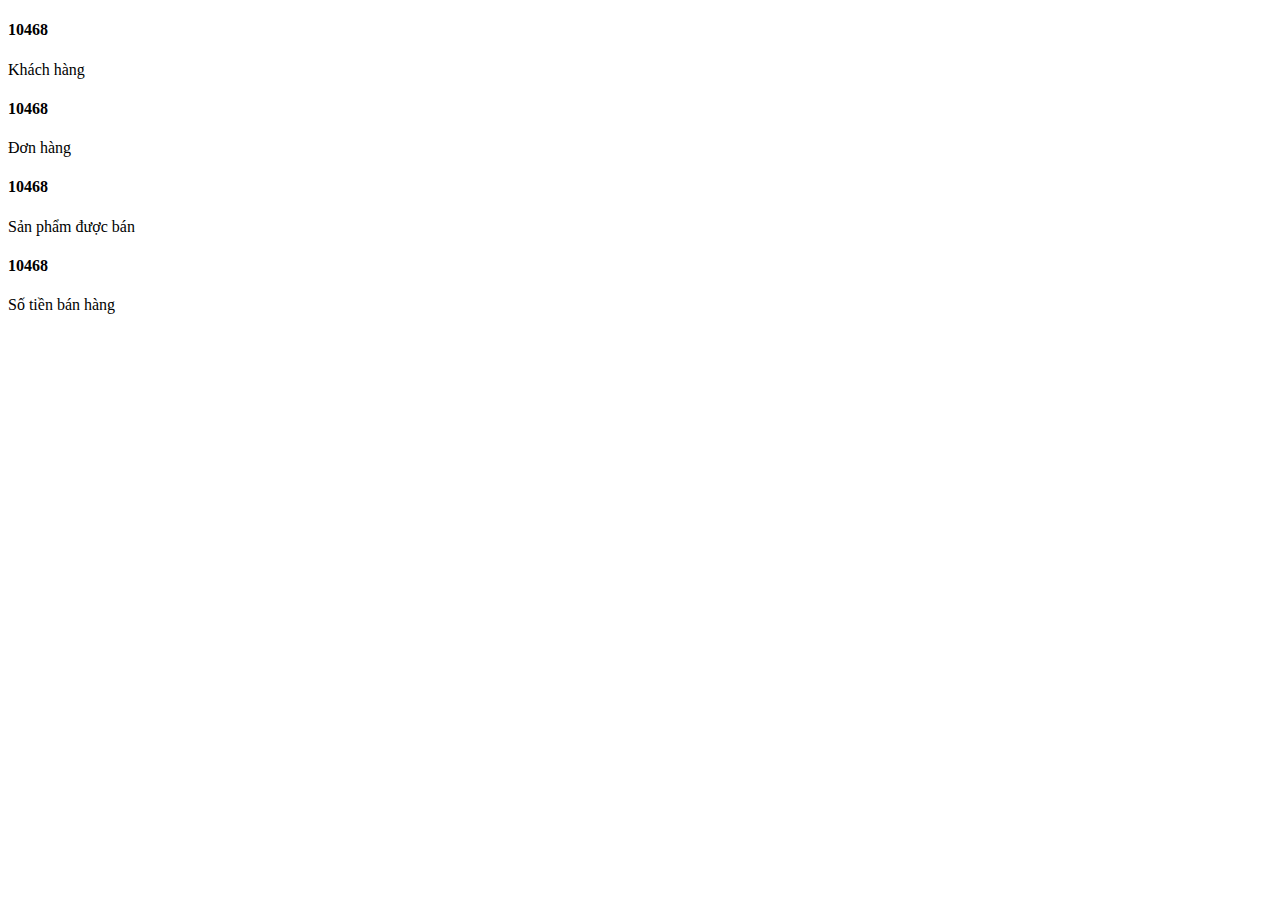
<file: src/main/resources/templates/admin/index.html>
<!DOCTYPE html>
<html xmlns:layout="http://www.ultraq.net.nz/thymeleaf/layout"
      xmlns:th="http://www.thymeleaf.org"
      layout:decorate="~{fragments/admin/admin_layout}">
<head>
    <meta charset="UTF-8">
</head>
<body>
<th:block layout:fragment="content" th:remove="tag">
    <div class="col-sm-6 col-lg-3">
        <div class="card text-white bg-flat-color-1">
            <div class="card-body pb-0">
                <h4 class="mb-0">
                    <span class="count">10468</span>
                </h4>
                <p class="text-light">Khách hàng</p>
            </div>

        </div>
    </div>
    <!--/.col-->

    <div class="col-sm-6 col-lg-3">
        <div class="card text-white bg-flat-color-2">
            <div class="card-body pb-0">
                <h4 class="mb-0">
                    <span class="count">10468</span>
                </h4>
                <p class="text-light">Đơn hàng</p>
            </div>
        </div>
    </div>
    <!--/.col-->

    <div class="col-sm-6 col-lg-3">
        <div class="card text-white bg-flat-color-3">
            <div class="card-body pb-0">
                <h4 class="mb-0">
                    <span class="count">10468</span>
                </h4>
                <p class="text-light">Sản phẩm được bán</p>

            </div>

        </div>
    </div>
    <!--/.col-->

    <div class="col-sm-6 col-lg-3">
        <div class="card text-white bg-flat-color-4">
            <div class="card-body pb-0">
                <h4 class="mb-0">
                    <span class="count">10468 <i class="menu-icon fa fa-money"></i></span>
                </h4>
                <p class="text-light">Số tiền bán hàng</p>

            </div>
        </div>
    </div>
</th:block>
</body>
</html>
</file>
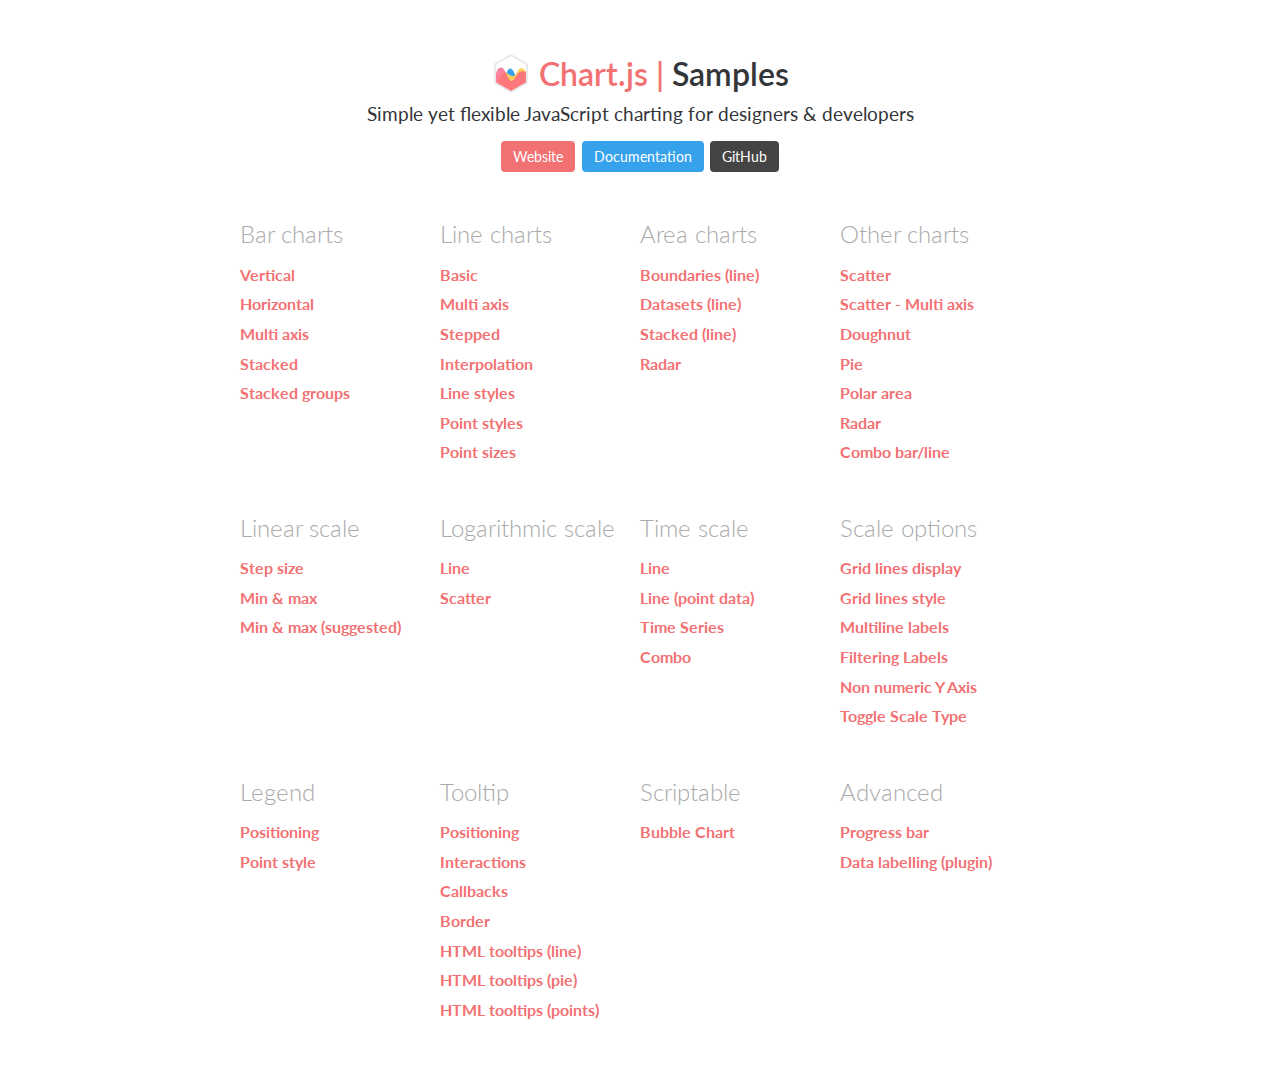
<file: src/main/resources/static/vendors/chart.js/samples/index.html>
<!DOCTYPE html>
<html lang="en-US">
<head>
	<meta charset="utf-8">
	<meta http-equiv="X-UA-Compatible" content="IE=Edge">
	<meta name="viewport" content="width=device-width, initial-scale=1">
	<link rel="stylesheet" type="text/css" href="style.css">
	<link rel="icon" href="favicon.ico">
	<script src="samples.js"></script>
	<script src="utils.js"></script>
	<title>Chart.js samples</title>
</head>
<body>
	<div class="content">
		<div class="header">
			<div class="chartjs-title">Samples</div>
			<div class="chartjs-caption">Simple yet flexible JavaScript charting for designers &amp; developers</div>
			<div class="chartjs-links">
				<a class="btn btn-chartjs" href="http://www.chartjs.org">Website</a>
				<a class="btn btn-docs" href="http://www.chartjs.org/docs">Documentation</a>
				<a class="btn btn-gh" href="https://github.com/chartjs/Chart.js">GitHub</a>
			</div>
		</div>

		<div id="categories" class="samples-categories"></div>
	</div>

	<script>
		function createCategory(item) {
			var el = document.createElement('div');
			el.className = 'samples-category';
			el.innerHTML =
				'<div class="title">' + item.title + '</div>' +
				'<div class="items"></div>';
			return el;
		}

		function createEntry(item) {
			var el = document.createElement('div');
			el.className = 'samples-entry';
			el.innerHTML = '<a class="title" href="' + item.path + '">' + item.title + '</a>';
			return el;
		}

		var categories = document.getElementById('categories');
		Samples.items.forEach(function(item) {
			var category = createCategory(item);
			var children = category.getElementsByClassName('items')[0];

			(item.items || []).forEach(function(item2) {
				children.appendChild(createEntry(item2));
			});

			categories.appendChild(category);
		});
	</script>
</body>
</html>
</file>
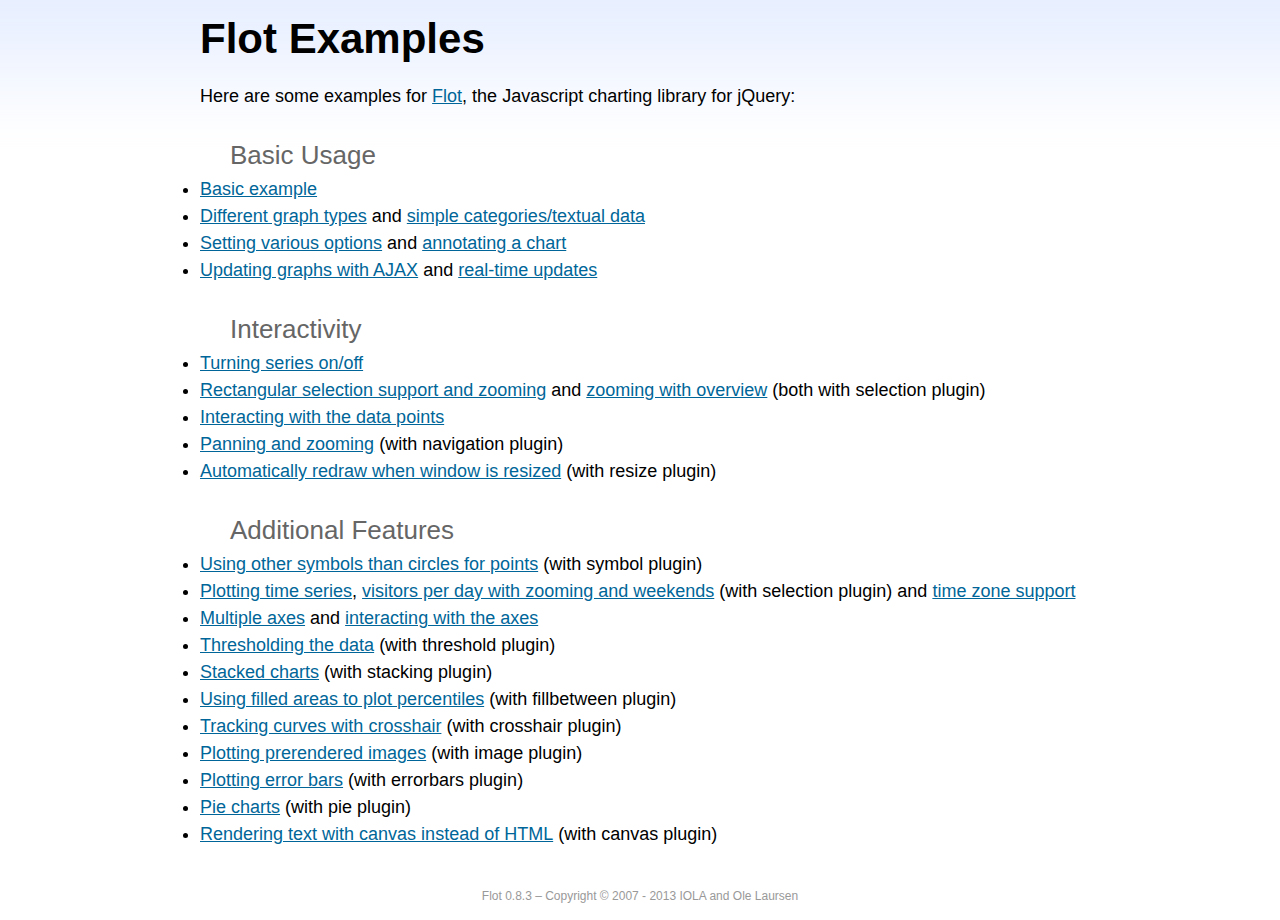
<file: src/main/resources/static/vendors/flot/examples/index.html>
<!DOCTYPE html PUBLIC "-//W3C//DTD HTML 4.01//EN" "http://www.w3.org/TR/html4/strict.dtd">
<html>
<head>
	<meta http-equiv="Content-Type" content="text/html; charset=utf-8">
	<title>Flot Examples</title>
	<link href="examples.css" rel="stylesheet" type="text/css">
	<style>

	h3 {
		margin-top: 30px;
		margin-bottom: 5px;
	}

	</style>
	<script language="javascript" type="text/javascript" src="../jquery.js"></script>
	<script language="javascript" type="text/javascript" src="../jquery.flot.js"></script>
	<script type="text/javascript">

	$(function() {

		// Add the Flot version string to the footer

		$("#footer").prepend("Flot " + $.plot.version + " &ndash; ");
	});

	</script>
</head>
<body>

	<div id="header">
		<h2>Flot Examples</h2>
	</div>

	<div id="content">

		<p>Here are some examples for <a href="http://www.flotcharts.org">Flot</a>, the Javascript charting library for jQuery:</p>

		<h3>Basic Usage</h3>

		<ul>
			<li><a href="basic-usage/index.html">Basic example</a></li>
			<li><a href="series-types/index.html">Different graph types</a> and <a href="categories/index.html">simple categories/textual data</a></li>
			<li><a href="basic-options/index.html">Setting various options</a> and <a href="annotating/index.html">annotating a chart</a></li>
			<li><a href="ajax/index.html">Updating graphs with AJAX</a> and <a href="realtime/index.html">real-time updates</a></li>
		</ul>

		<h3>Interactivity</h3>

		<ul>
			<li><a href="series-toggle/index.html">Turning series on/off</a></li>
			<li><a href="selection/index.html">Rectangular selection support and zooming</a> and <a href="zooming/index.html">zooming with overview</a> (both with selection plugin)</li>
			<li><a href="interacting/index.html">Interacting with the data points</a></li>
			<li><a href="navigate/index.html">Panning and zooming</a> (with navigation plugin)</li>
			<li><a href="resize/index.html">Automatically redraw when window is resized</a> (with resize plugin)</li>
		</ul>

		<h3>Additional Features</h3>

		<ul>
			<li><a href="symbols/index.html">Using other symbols than circles for points</a> (with symbol plugin)</li>
			<li><a href="axes-time/index.html">Plotting time series</a>, <a href="visitors/index.html">visitors per day with zooming and weekends</a> (with selection plugin) and <a href="axes-time-zones/index.html">time zone support</a></li>
			<li><a href="axes-multiple/index.html">Multiple axes</a> and <a href="axes-interacting/index.html">interacting with the axes</a></li>
			<li><a href="threshold/index.html">Thresholding the data</a> (with threshold plugin)</li>
			<li><a href="stacking/index.html">Stacked charts</a> (with stacking plugin)</li>
			<li><a href="percentiles/index.html">Using filled areas to plot percentiles</a> (with fillbetween plugin)</li>
			<li><a href="tracking/index.html">Tracking curves with crosshair</a> (with crosshair plugin)</li>
			<li><a href="image/index.html">Plotting prerendered images</a> (with image plugin)</li>
			<li><a href="series-errorbars/index.html">Plotting error bars</a> (with errorbars plugin)</li>
			<li><a href="series-pie/index.html">Pie charts</a> (with pie plugin)</li>
			<li><a href="canvas/index.html">Rendering text with canvas instead of HTML</a> (with canvas plugin)</li>
		</ul>

	</div>

	<div id="footer">
		Copyright &copy; 2007 - 2013 IOLA and Ole Laursen
	</div>

</body>
</html>
</file>
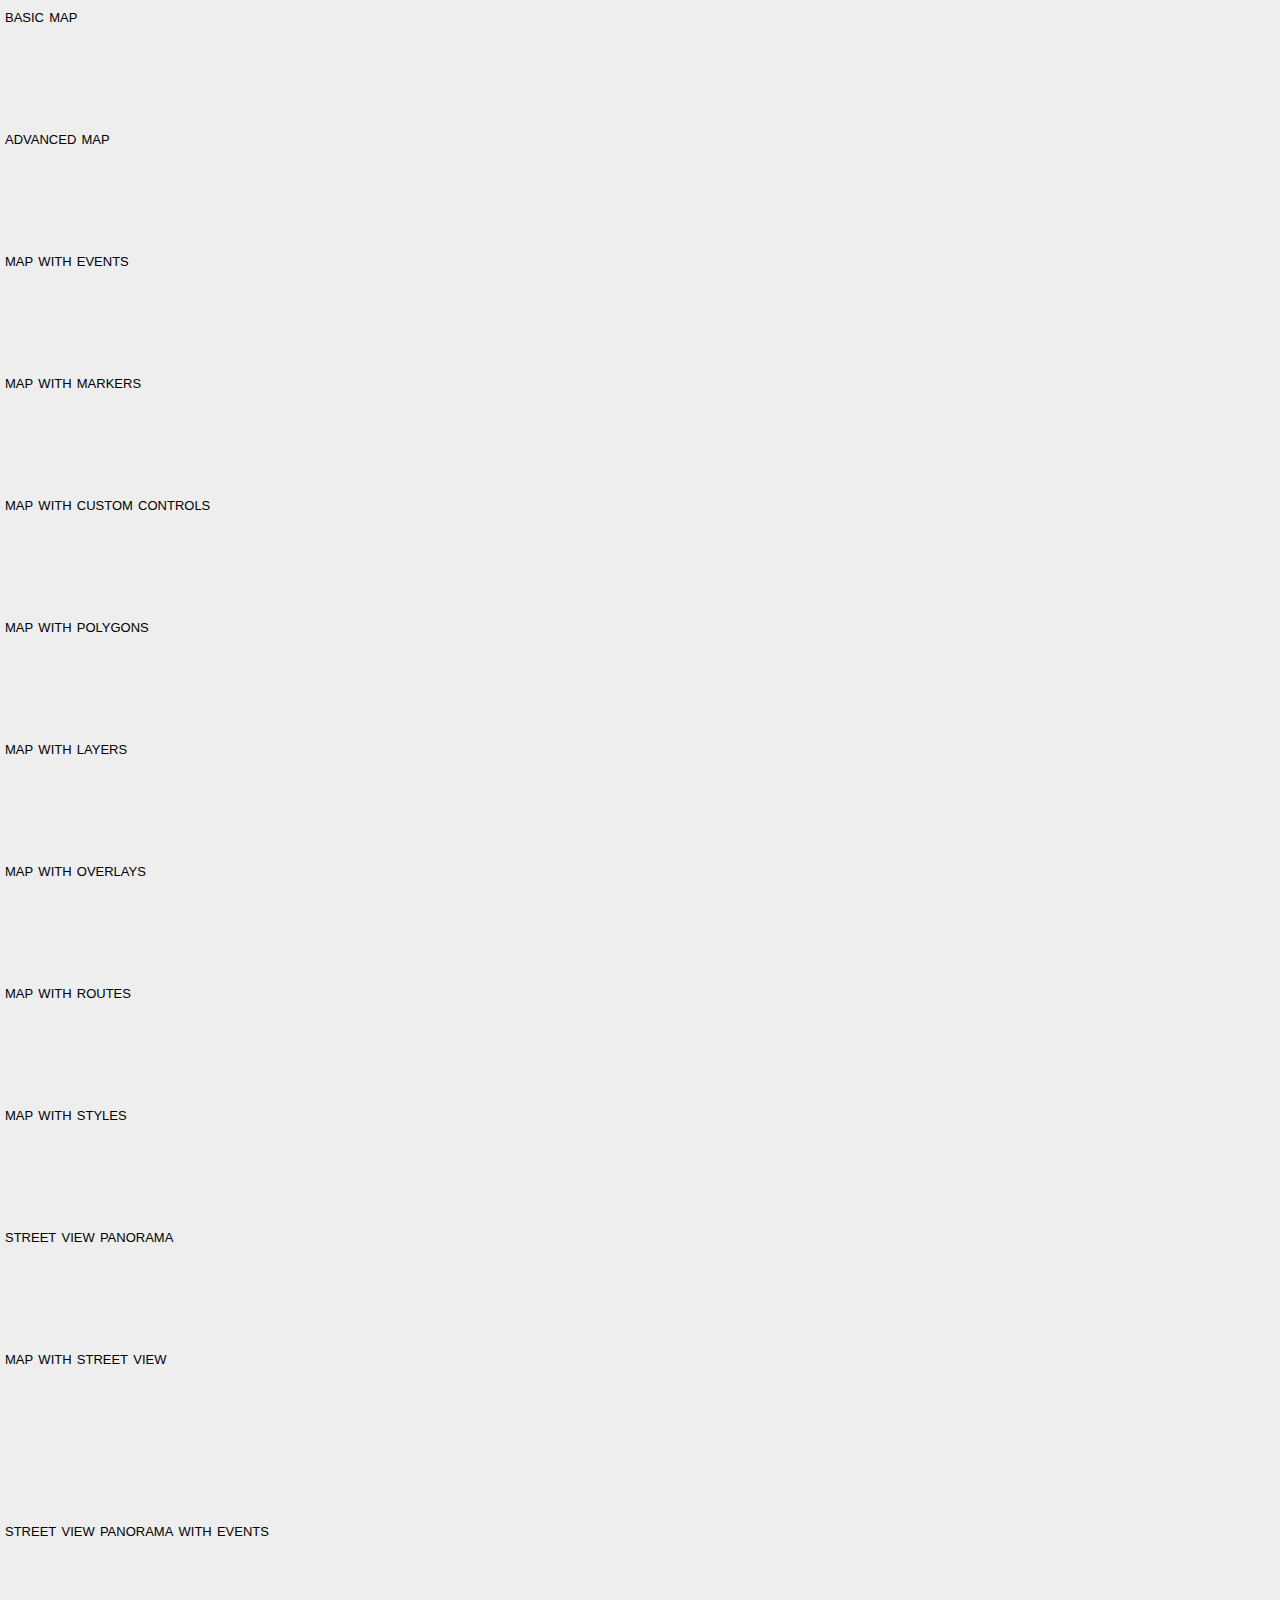
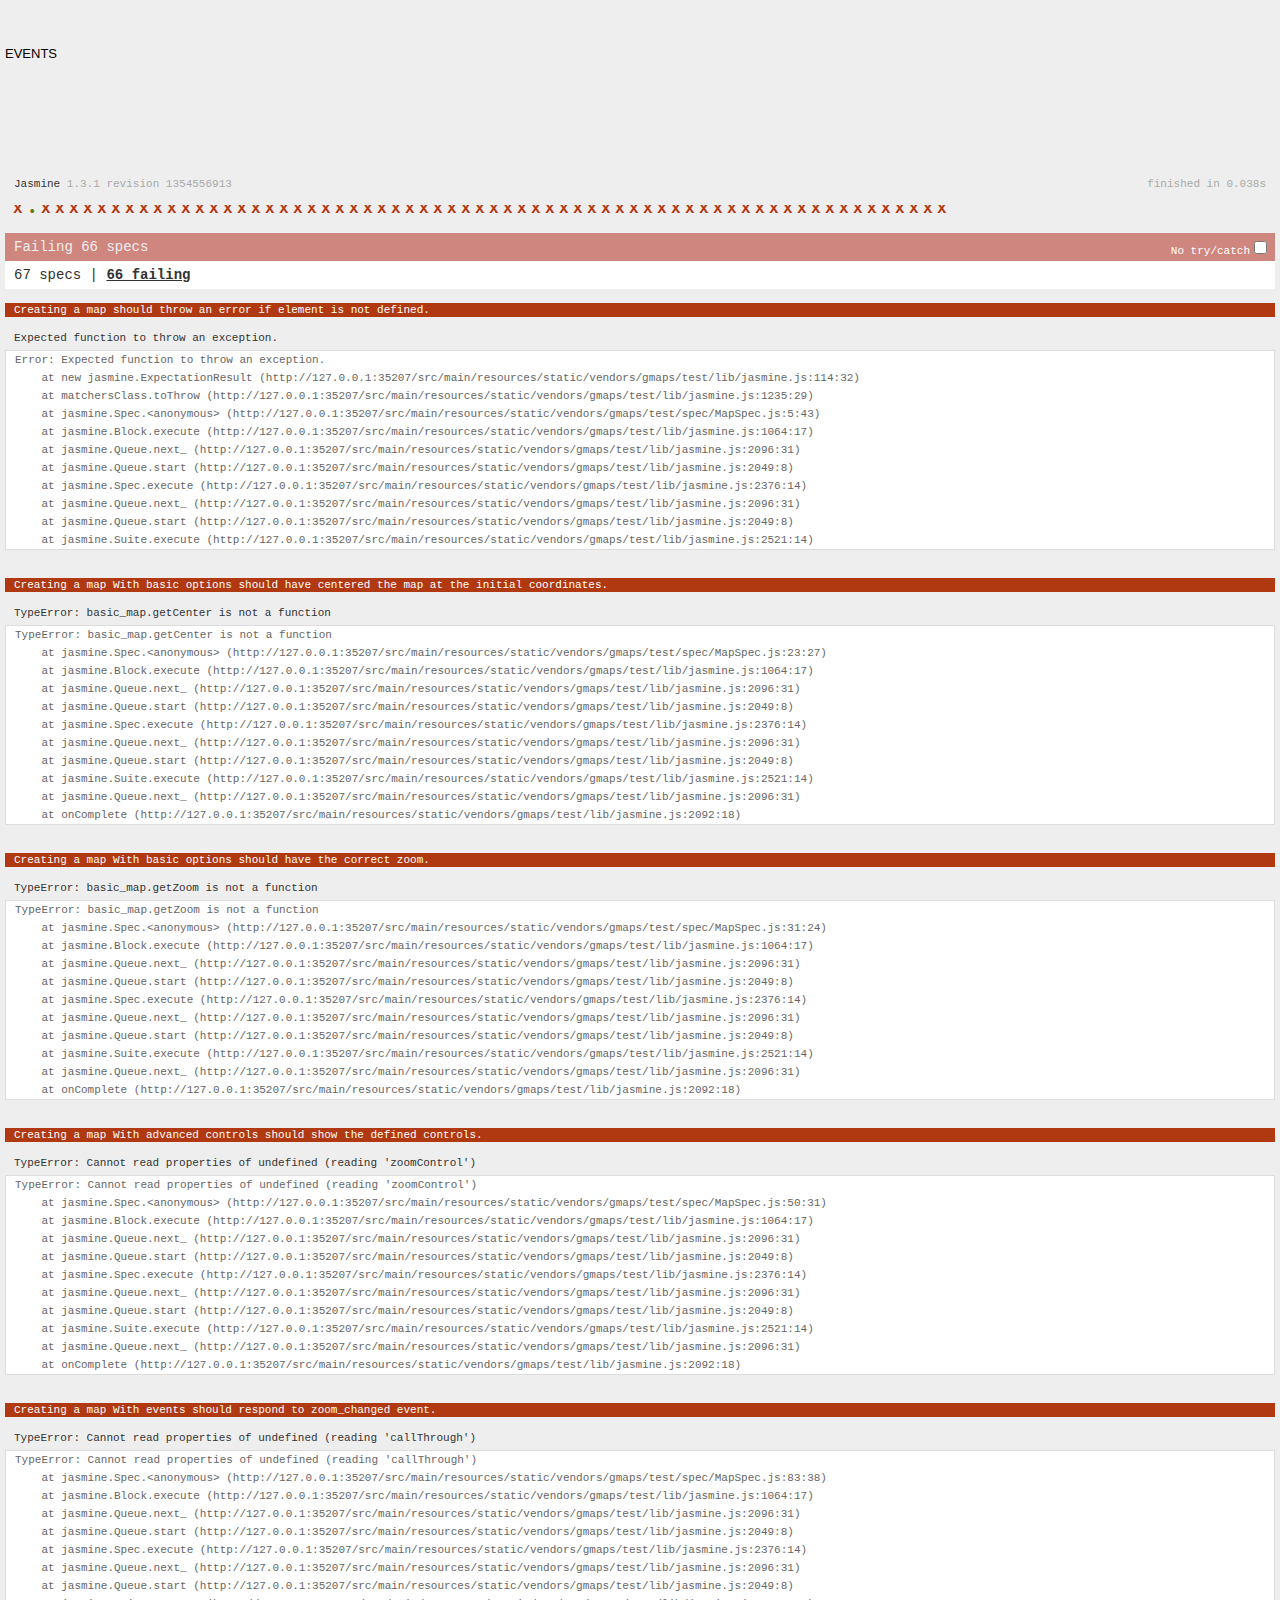
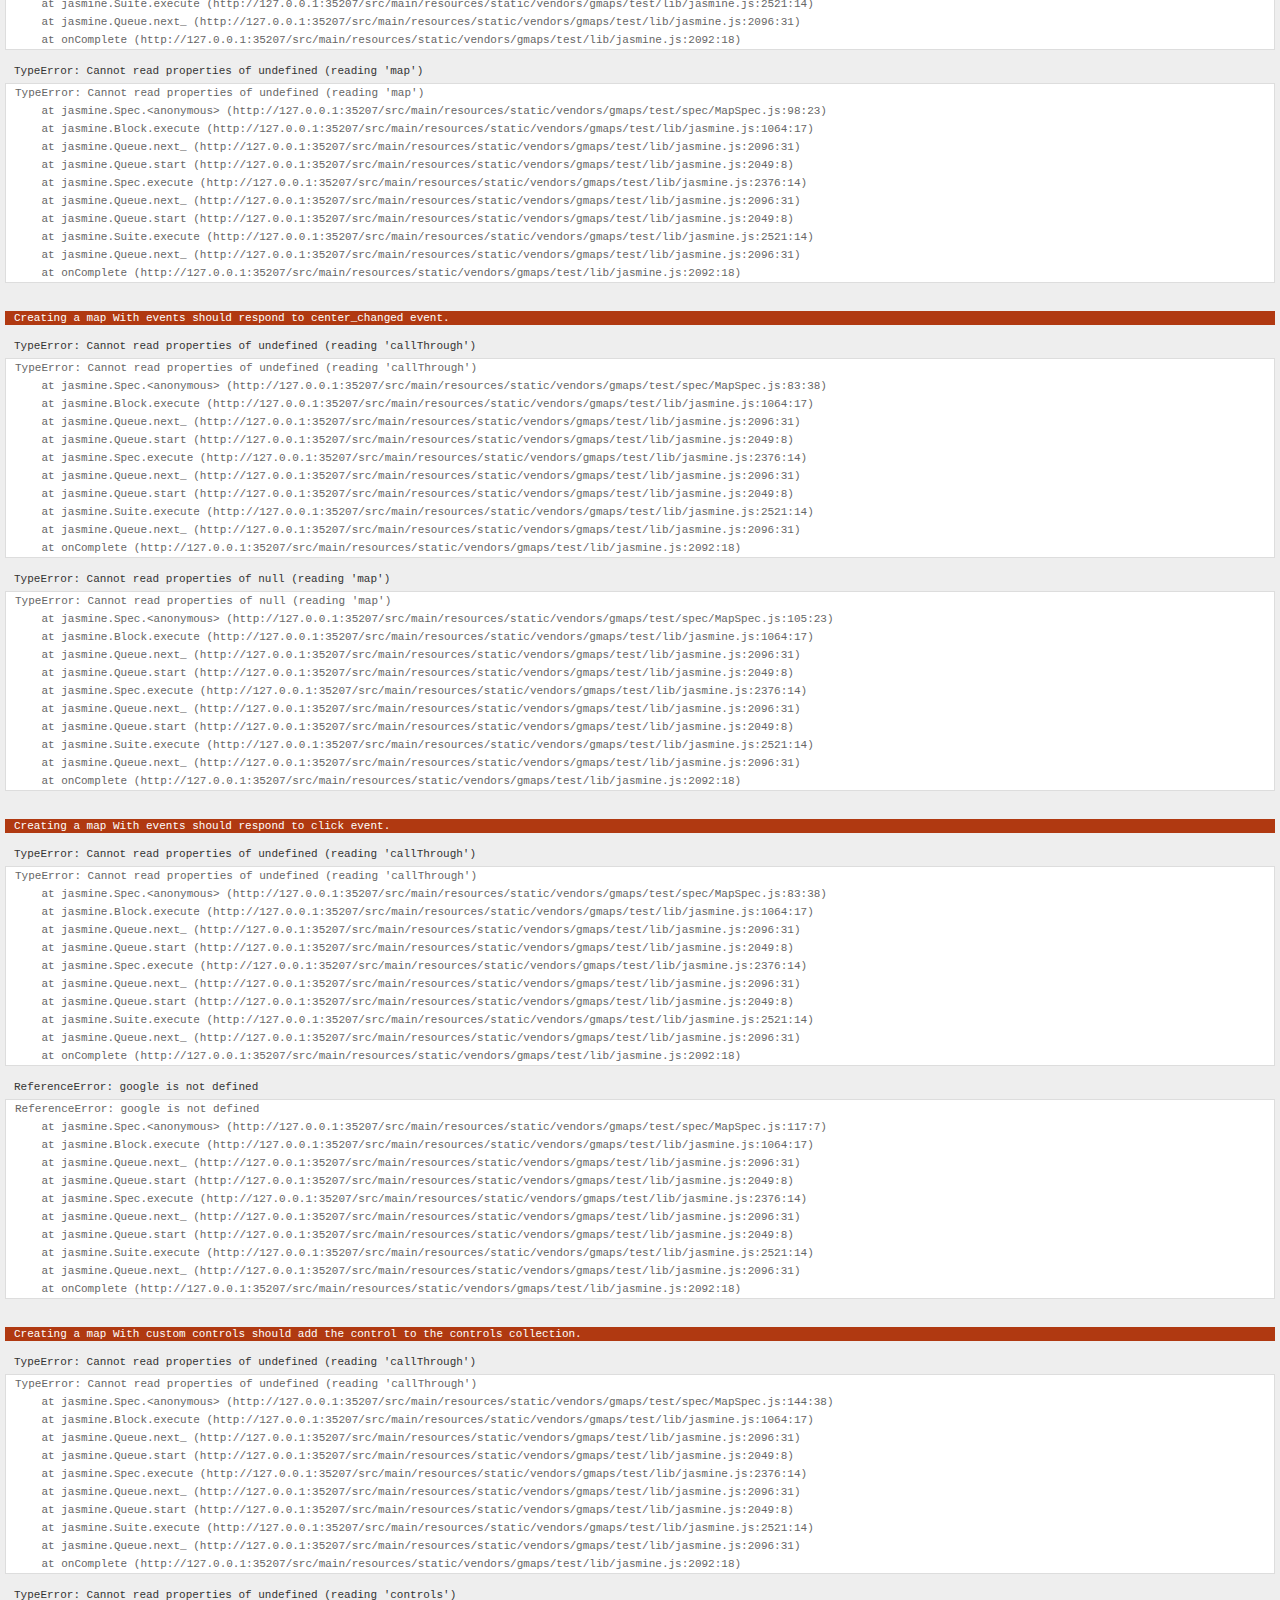
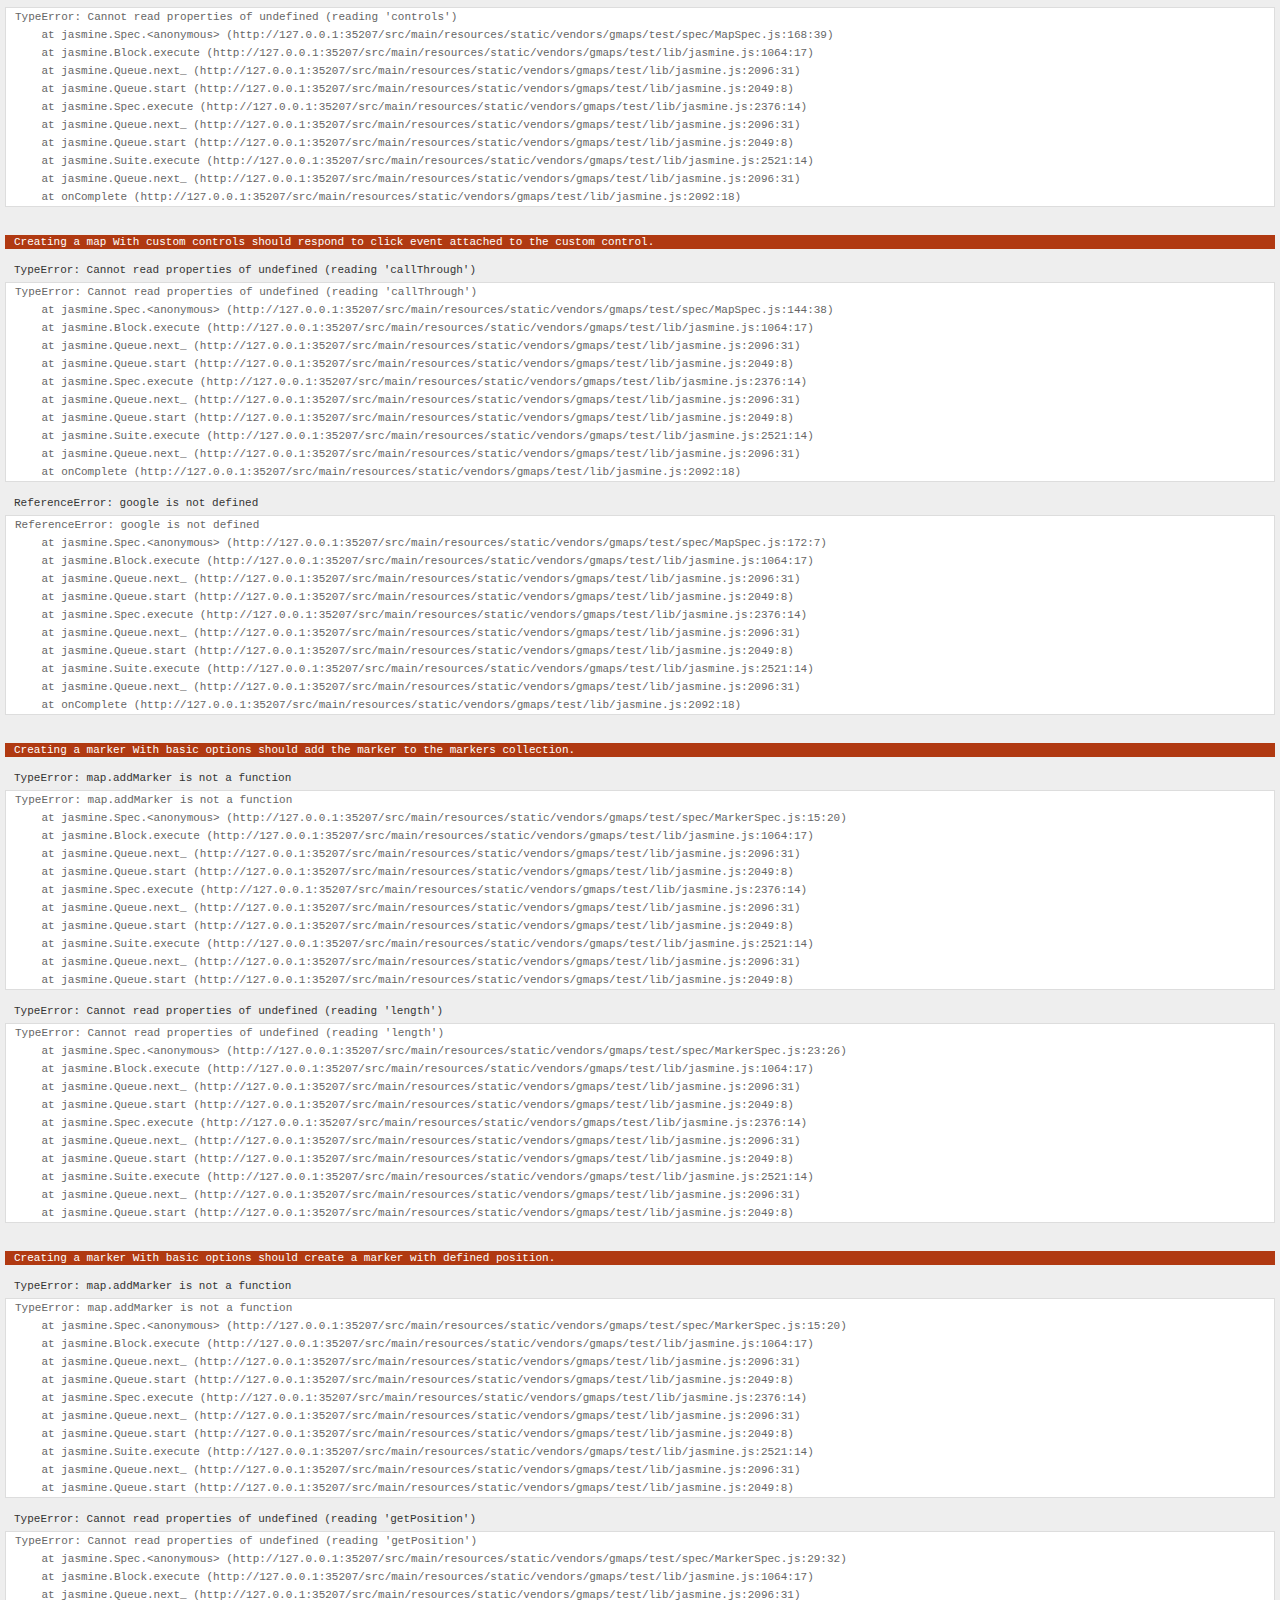
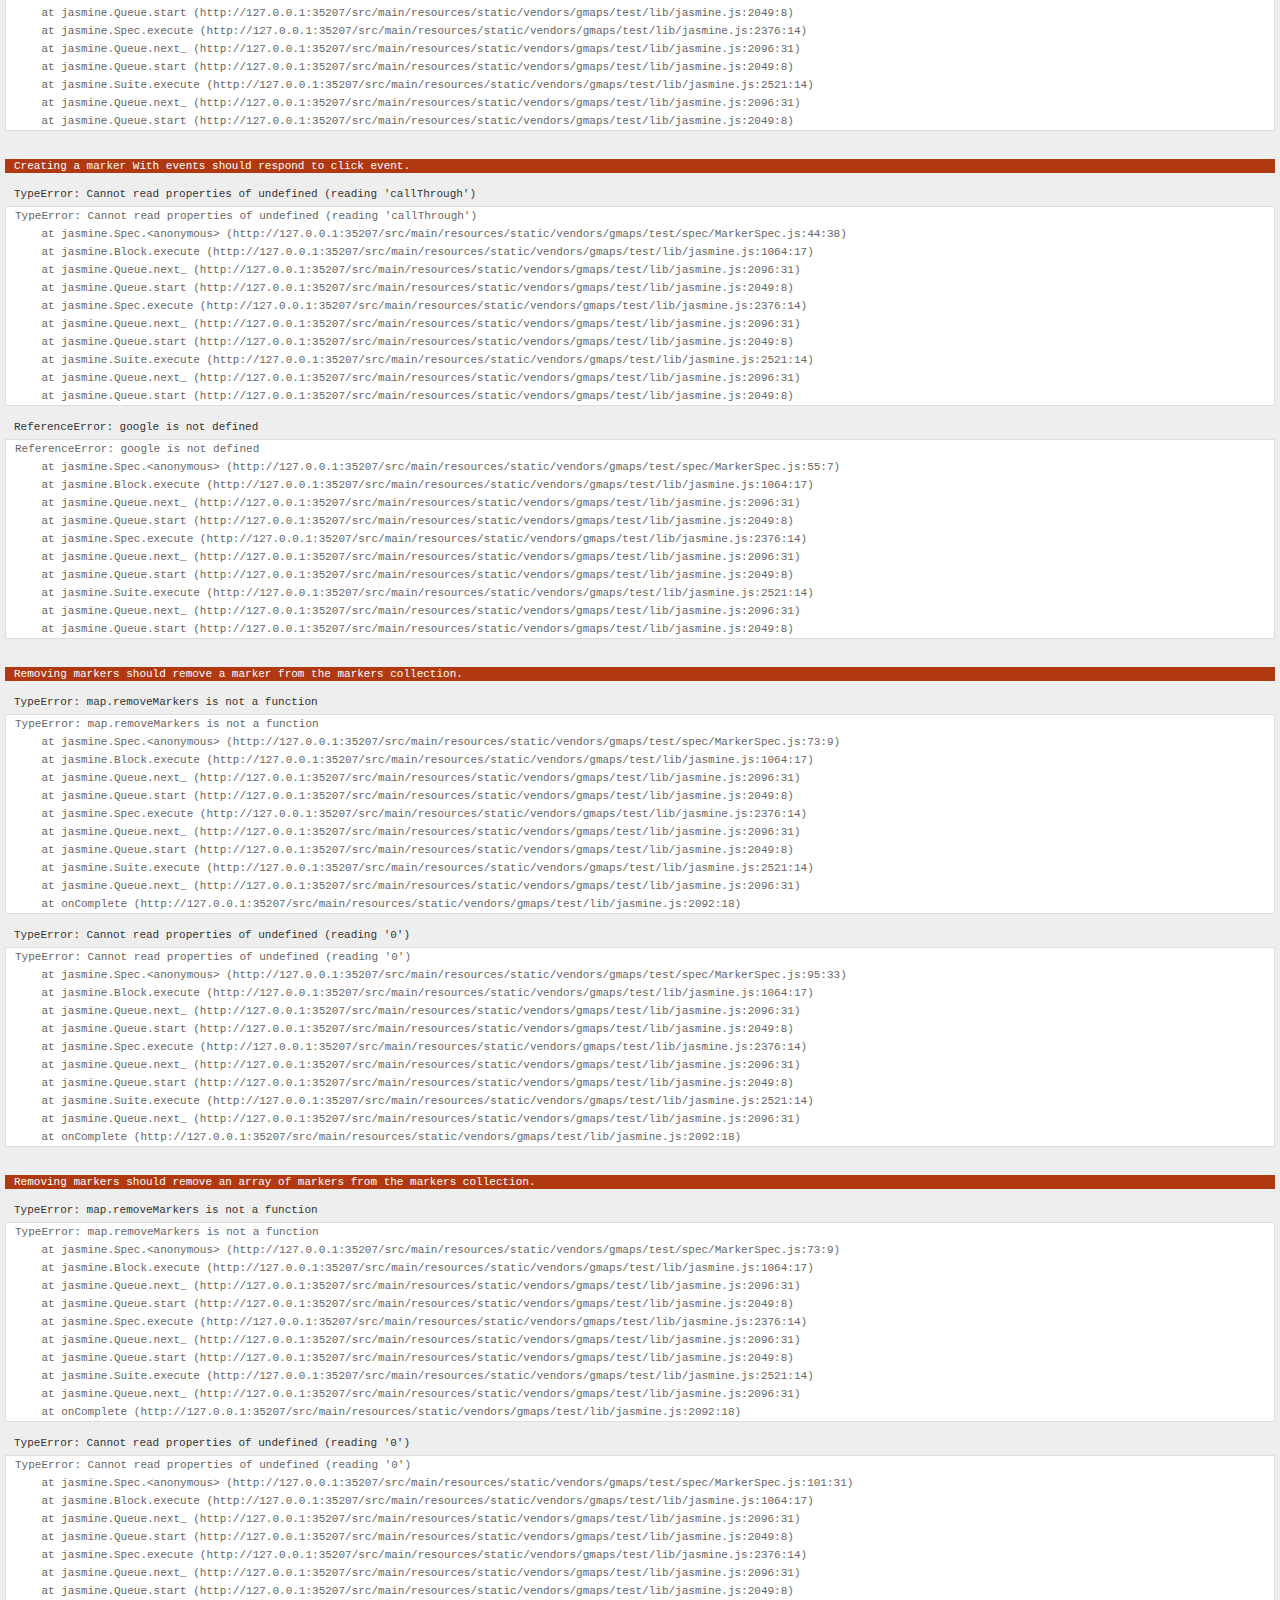
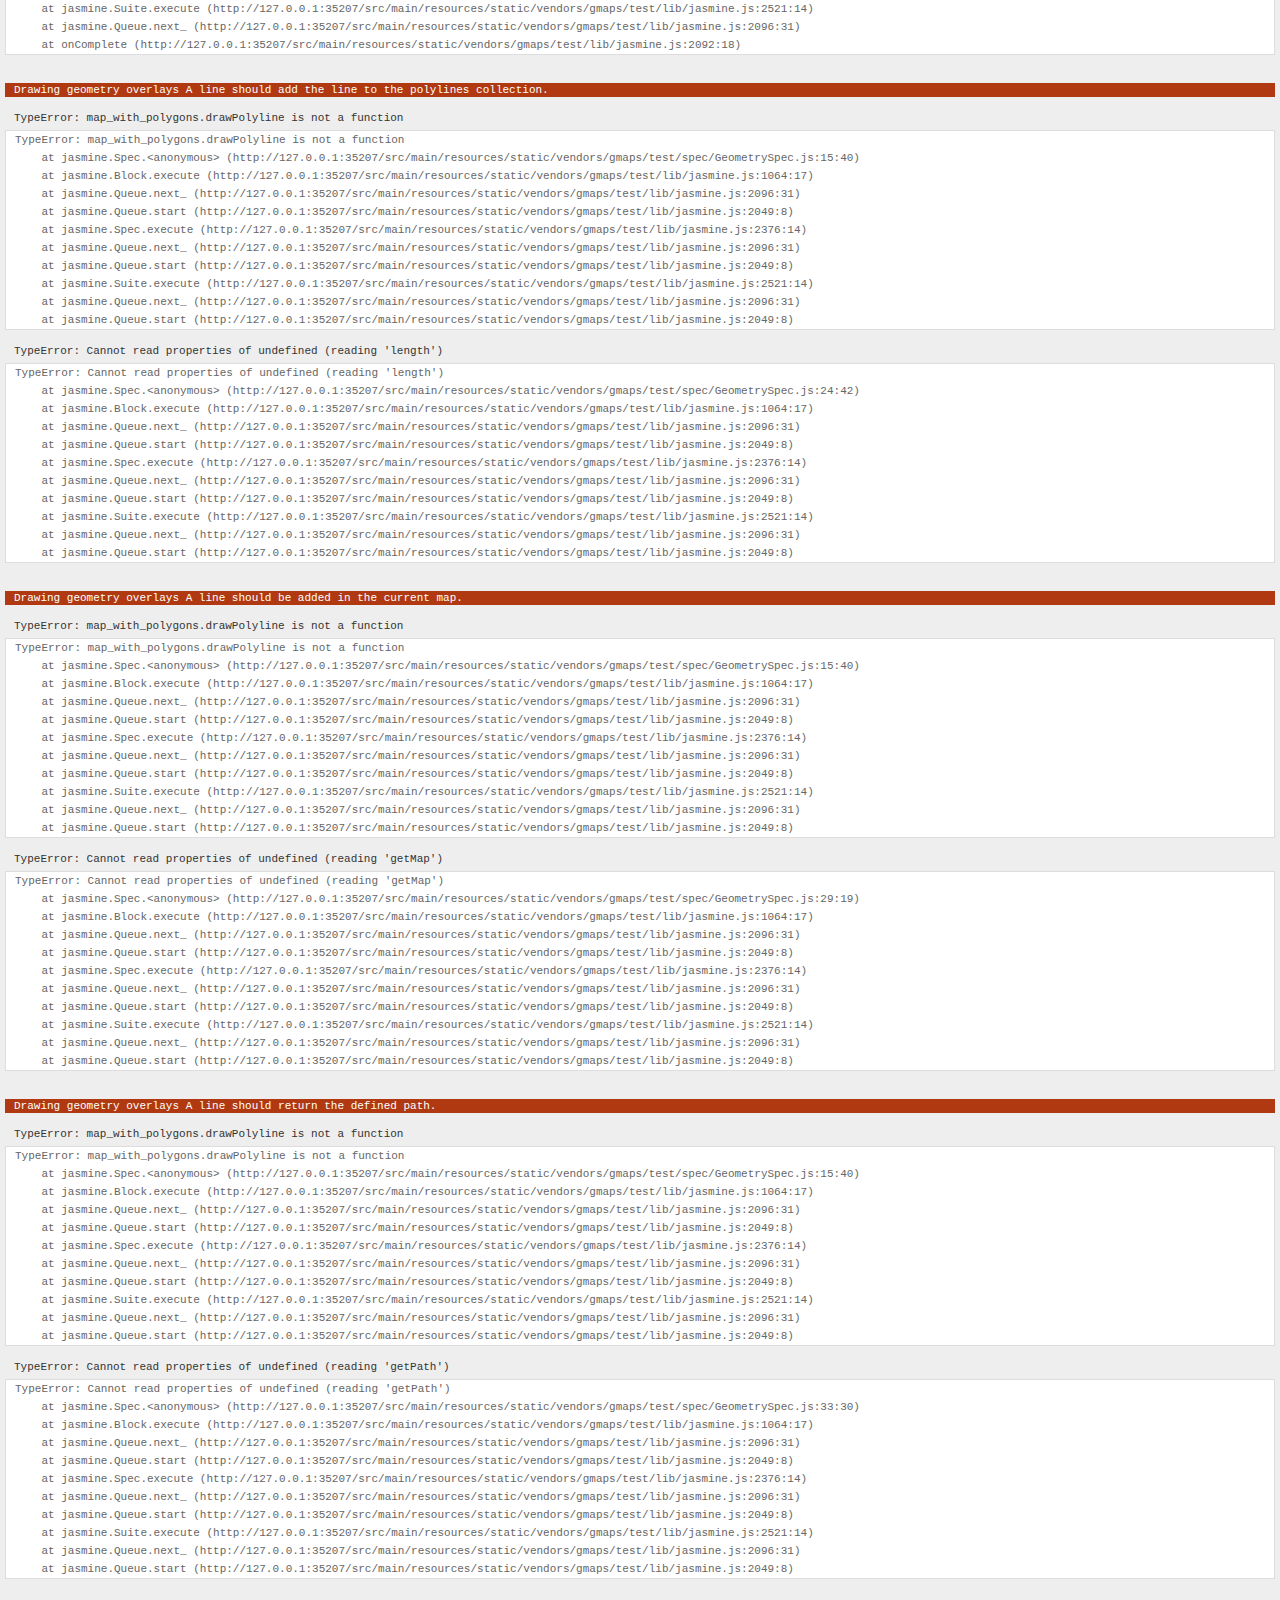
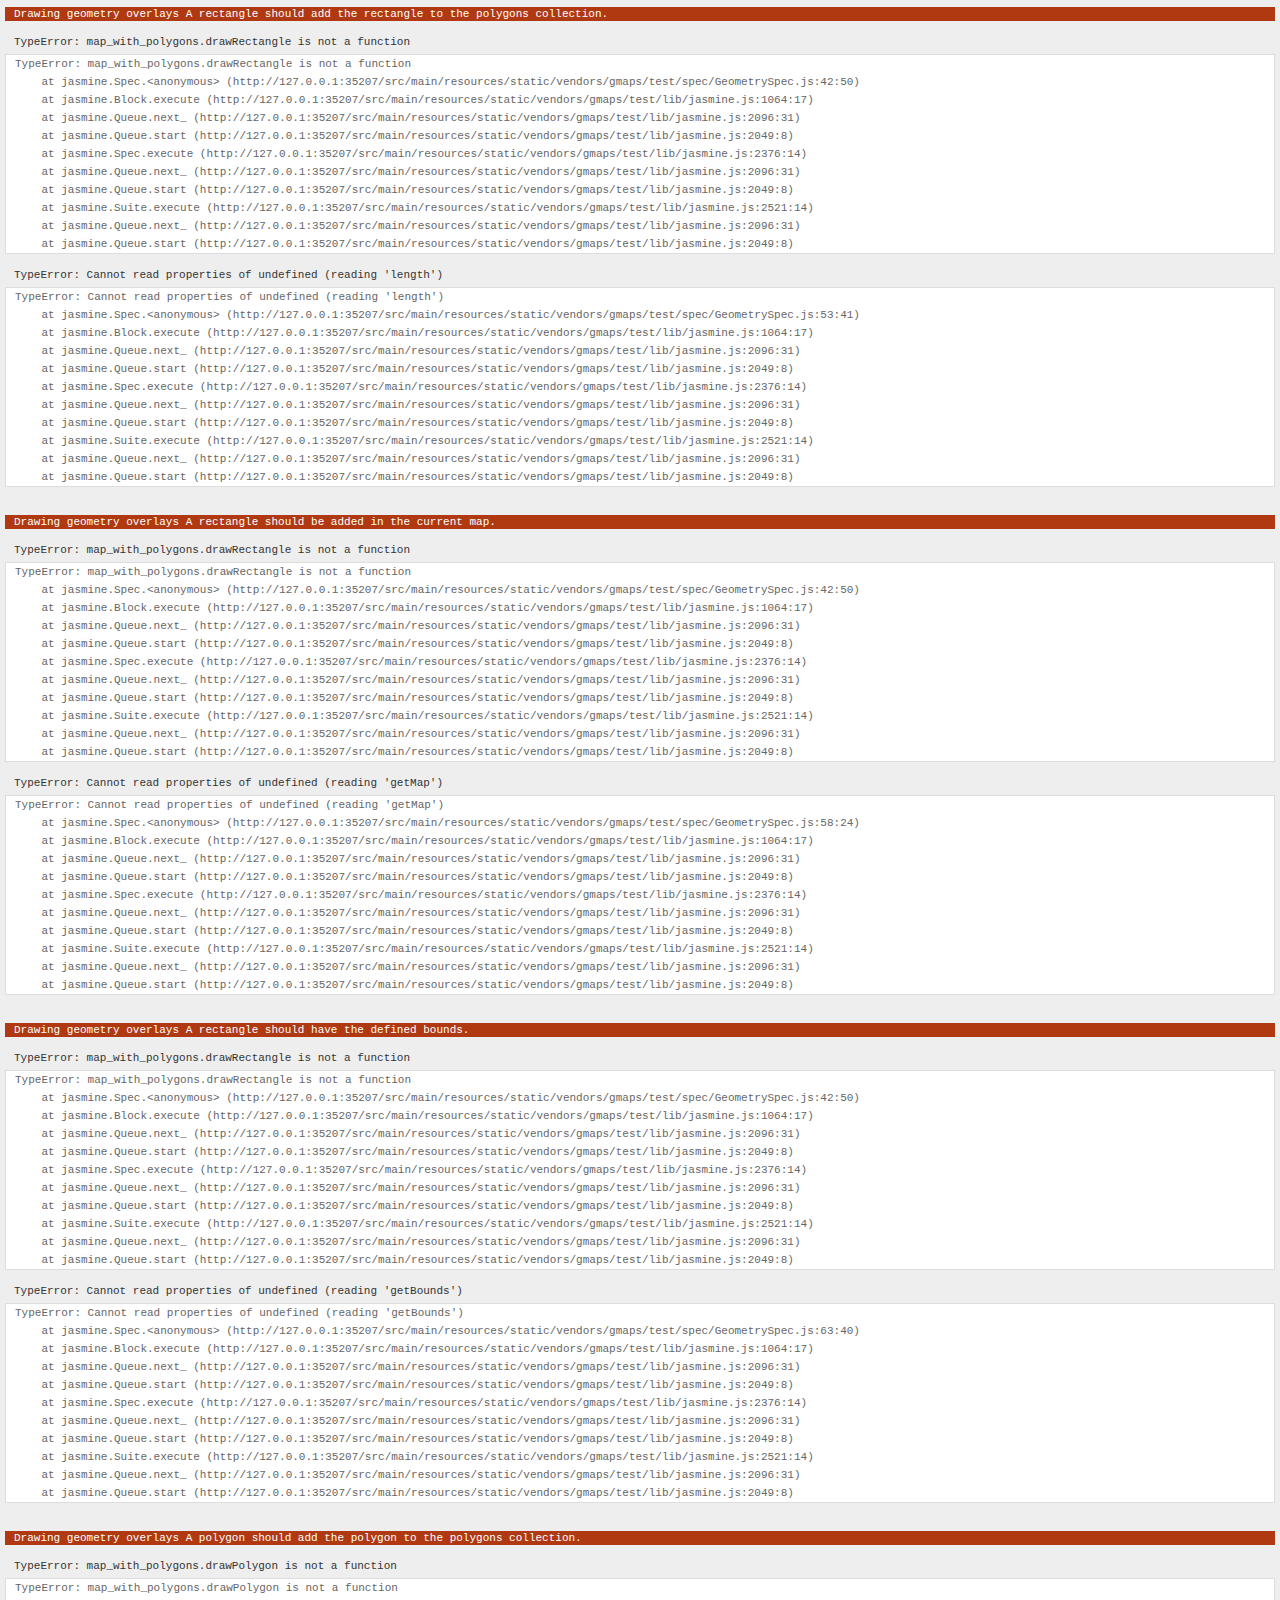
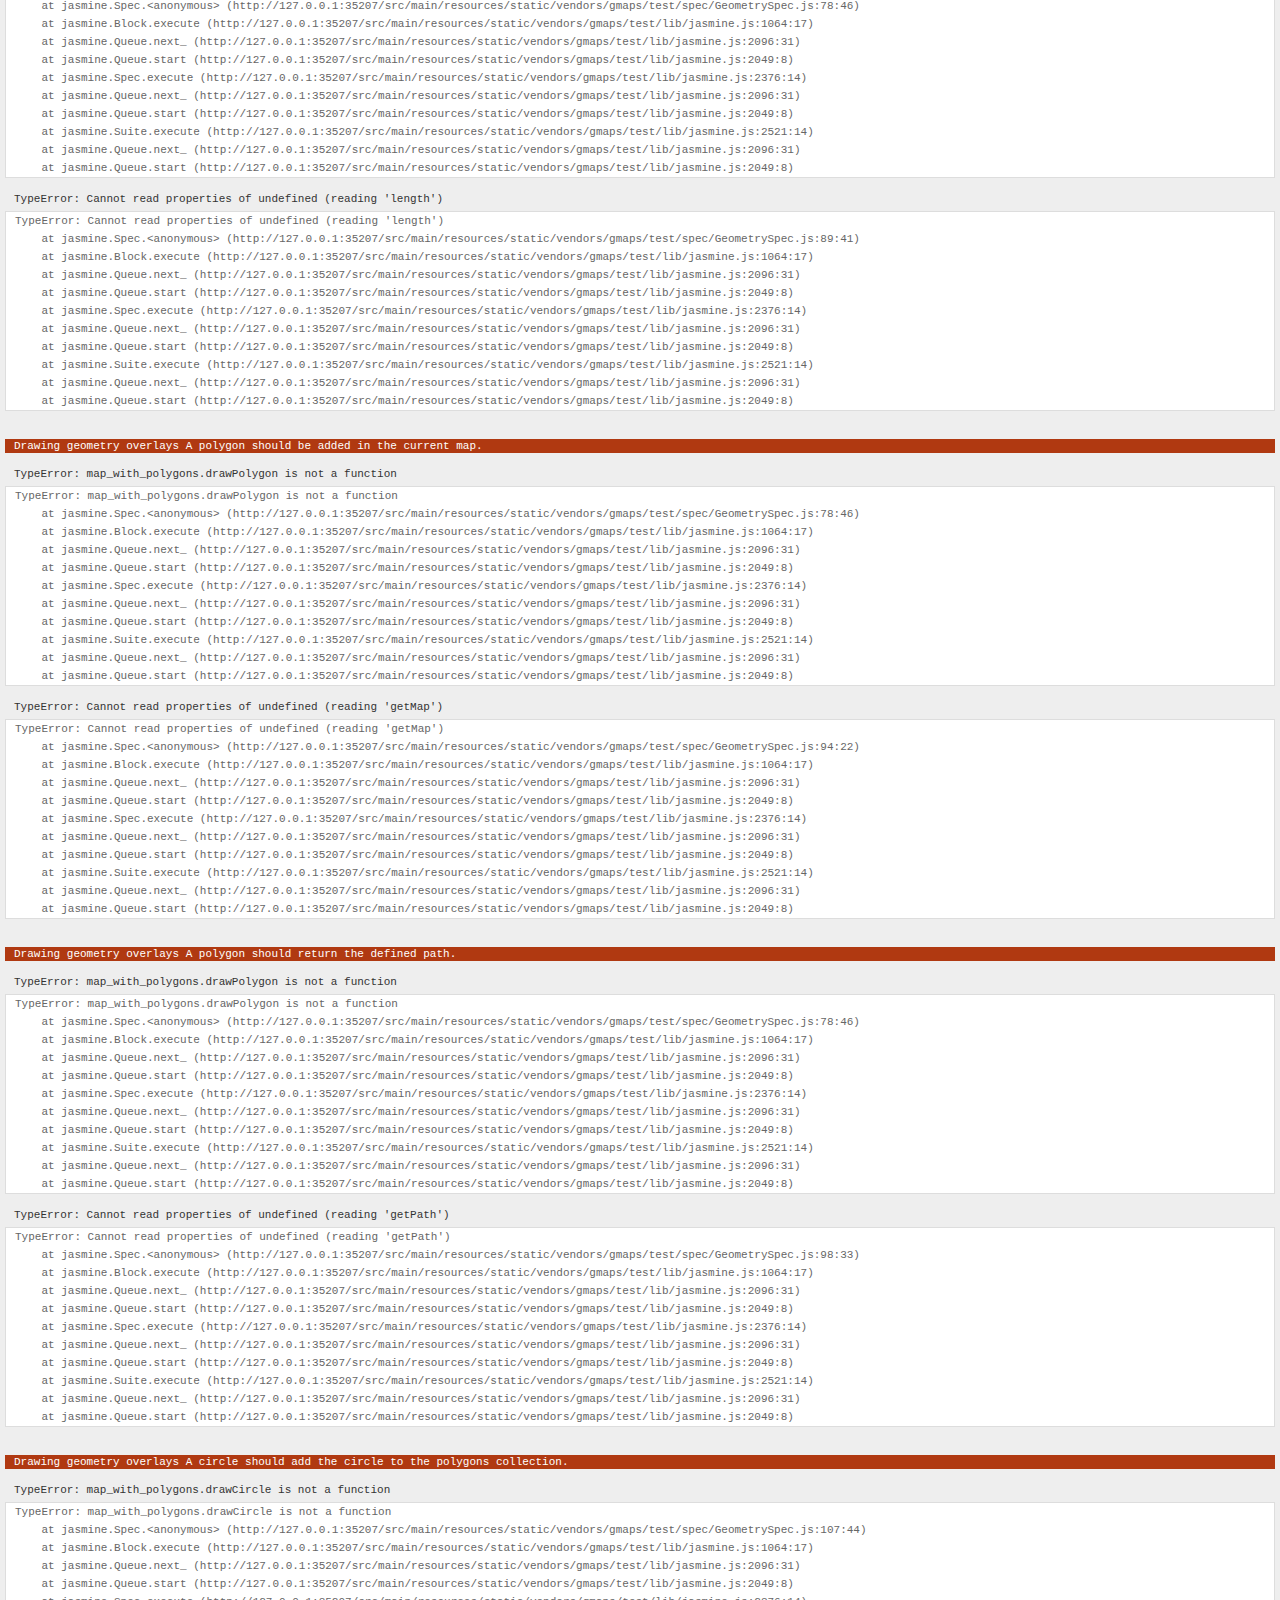
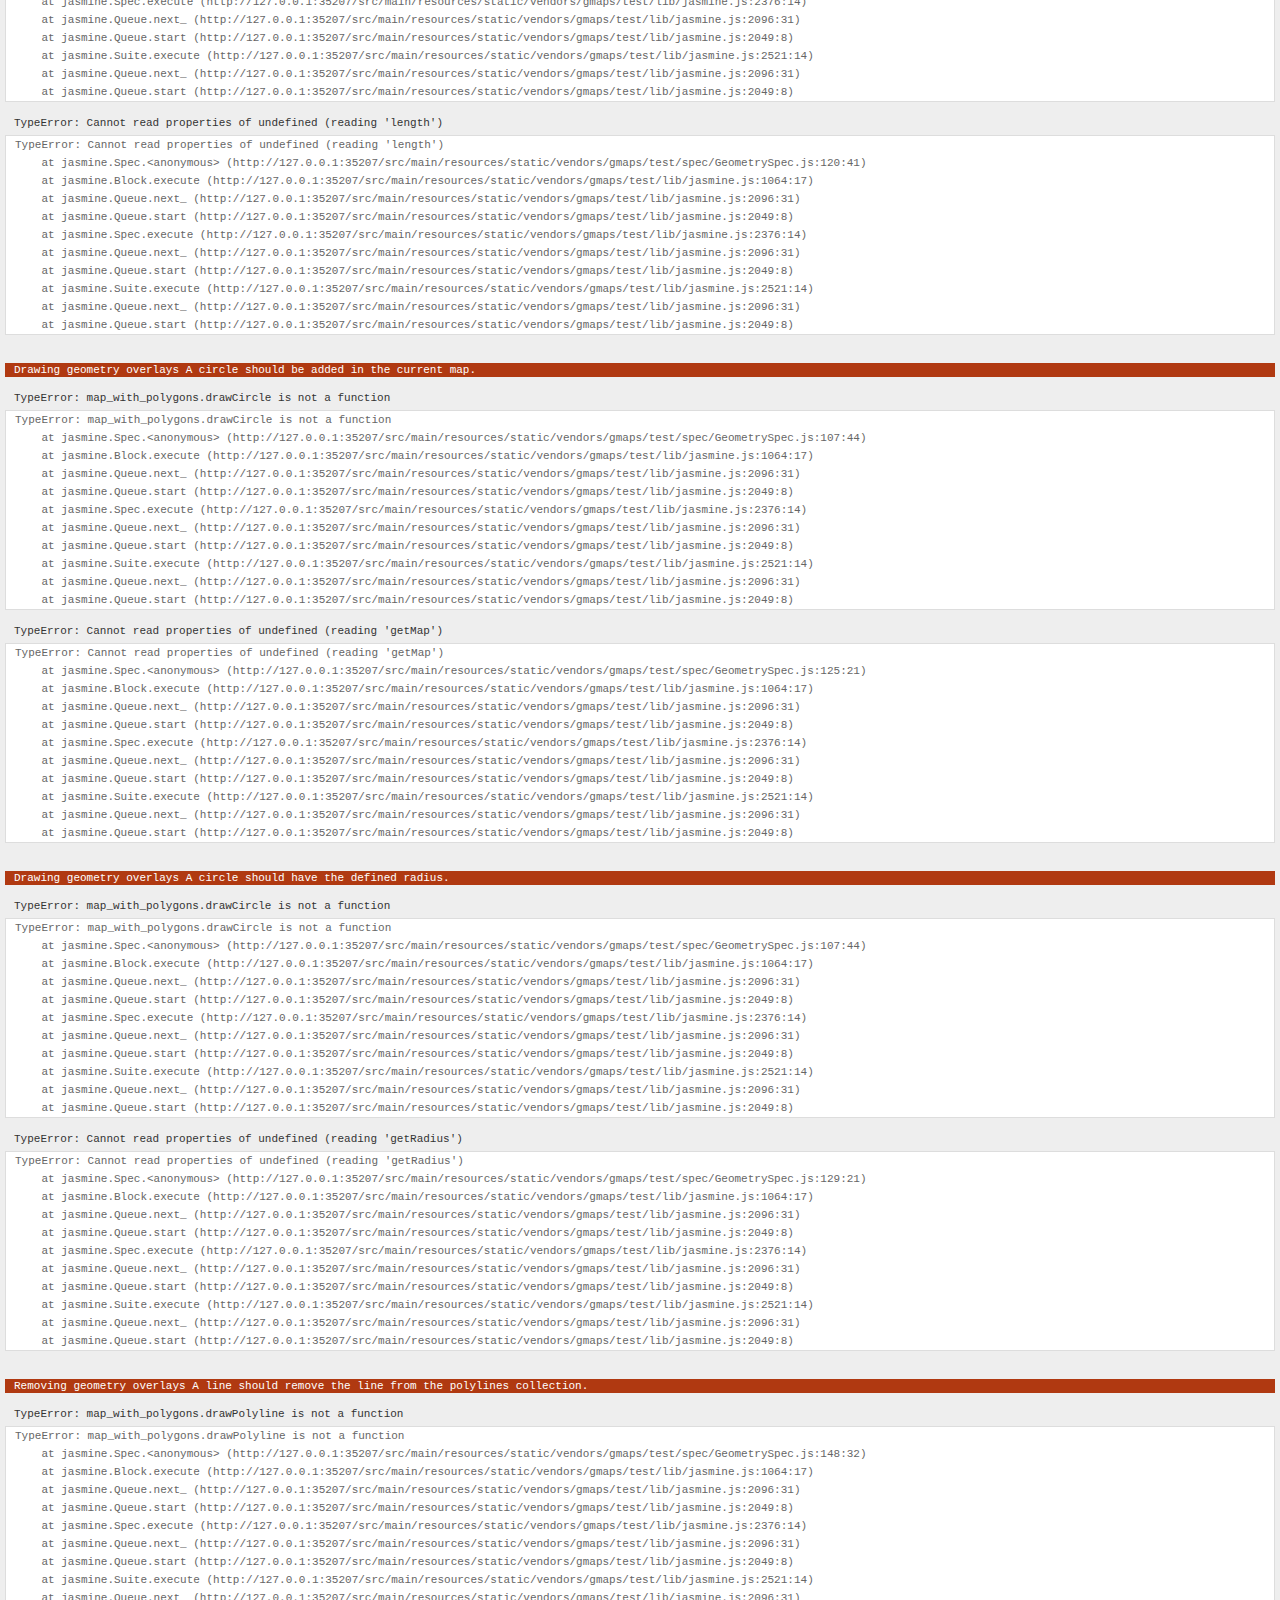
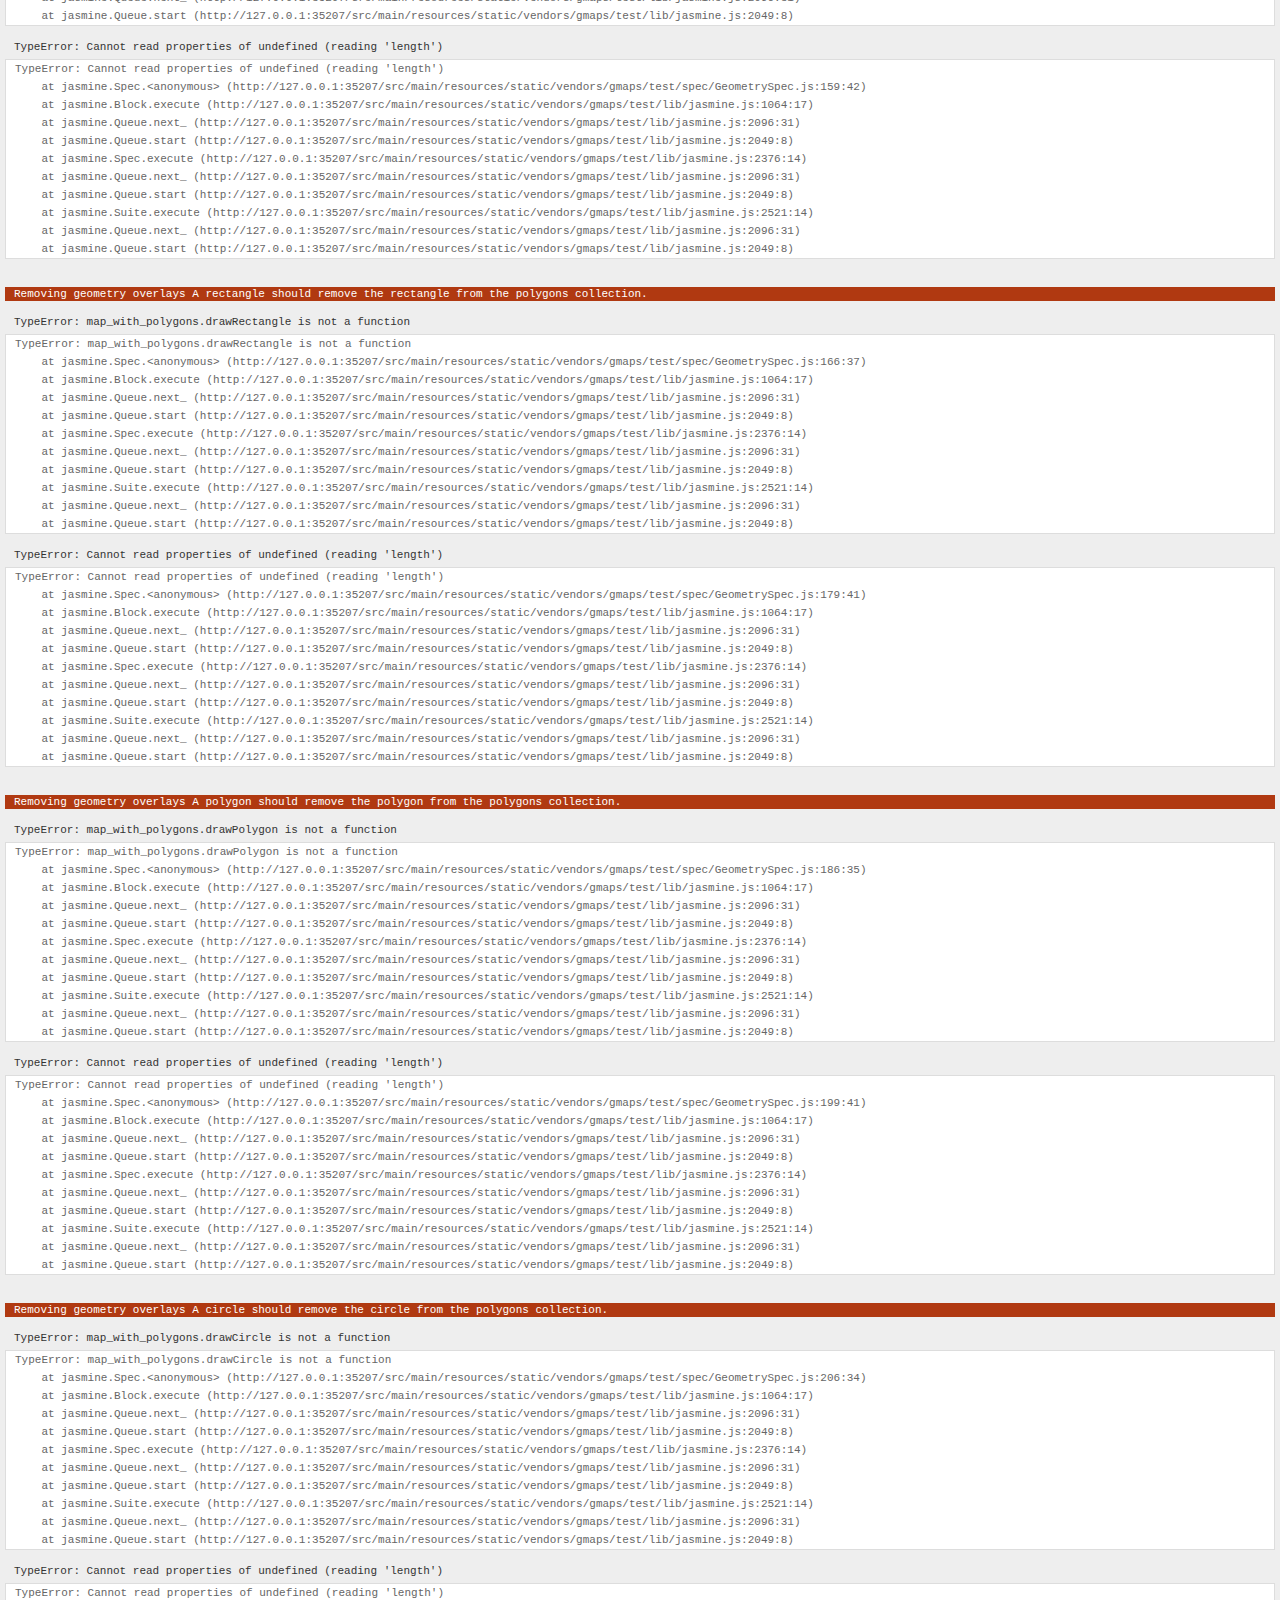
<file: src/main/resources/static/vendors/gmaps/test/index.html>
<!DOCTYPE html>
<html>
<head>
  <title>gmaps.js test</title>
  <link rel="stylesheet" type="text/css" href="lib/jasmine.css" />
  <link rel="stylesheet" href="style.css" />
  <script type="text/javascript" src="lib/jasmine.js"></script>
  <script type="text/javascript" src="lib/jasmine-html.js"></script>

  <script type="text/javascript" src="http://maps.google.com/maps/api/js?sensor=true"></script>
  <script type="text/javascript" src="../gmaps.js"></script>

  <script type="text/javascript" src="spec/MapSpec.js"></script>
  <script type="text/javascript" src="spec/MarkerSpec.js"></script>
  <script type="text/javascript" src="spec/GeometrySpec.js"></script>
  <script type="text/javascript" src="spec/LayerSpec.js"></script>
  <script type="text/javascript" src="spec/OverlaySpec.js"></script>
  <script type="text/javascript" src="spec/RouteSpec.js"></script>
  <script type="text/javascript" src="spec/StyleSpec.js"></script>
  <script type="text/javascript" src="spec/StreetViewSpec.js"></script>
  <script type="text/javascript" src="spec/EventSpec.js"></script>
  <script type="text/javascript" src="spec/ControlSpec.js"></script>

  <script type="text/javascript">
    (function() {
      var jasmineEnv = jasmine.getEnv();
      jasmineEnv.updateInterval = 1000;

      var htmlReporter = new jasmine.HtmlReporter();

      jasmineEnv.addReporter(htmlReporter);

      jasmineEnv.specFilter = function(spec) {
        return htmlReporter.specFilter(spec);
      };

      var currentWindowOnload = window.onload;

      window.onload = function() {
        if (currentWindowOnload) {
          currentWindowOnload();
        }

        execJasmine();
      };

      function execJasmine() {
        jasmineEnv.execute();
      }
    })();
  </script>
</head>
<body>
  <h3>Basic map</h3>
  <div class="map" id="basic-map"></div>
  <h3>Advanced map</h3>
  <div class="map" id="advanced-map"></div>
  <h3>Map with events</h3>
  <div class="map" id="map-with-events"></div>
  <h3>Map with markers</h3>
  <div class="map" id="map-with-markers"></div>
  <h3>Map with custom controls</h3>
  <div class="map" id="map-with-custom-controls"></div>
  <h3>Map with polygons</h3>
  <div class="map" id="map-with-polygons"></div>
  <h3>Map with layers</h3>
  <div class="map" id="map-with-layers"></div>
  <h3>Map with overlays</h3>
  <div class="map" id="map-with-overlays"></div>
  <h3>Map with routes</h3>
  <div class="map" id="map-with-routes"></div>
  <h3>Map with styles</h3>
  <div class="map" id="map-with-styles"></div>
  <h3>Street View Panorama</h3>
  <div class="panorama" id="streetview-standalone-panorama"></div>
  <h3>Map with Street View</h3>
  <div class="with-columns">
    <div class="map" id="map-with-streetview"></div>
    <div class="panorama" id="streetview-panorama"></div>
  </div>
  <h3>Street View Panorama with events</h3>
  <div class="panorama" id="streetview-with-events"></div>
  <h3>Events</h3>
  <div class="map" id="events"></div>
</body>
</html>
</file>
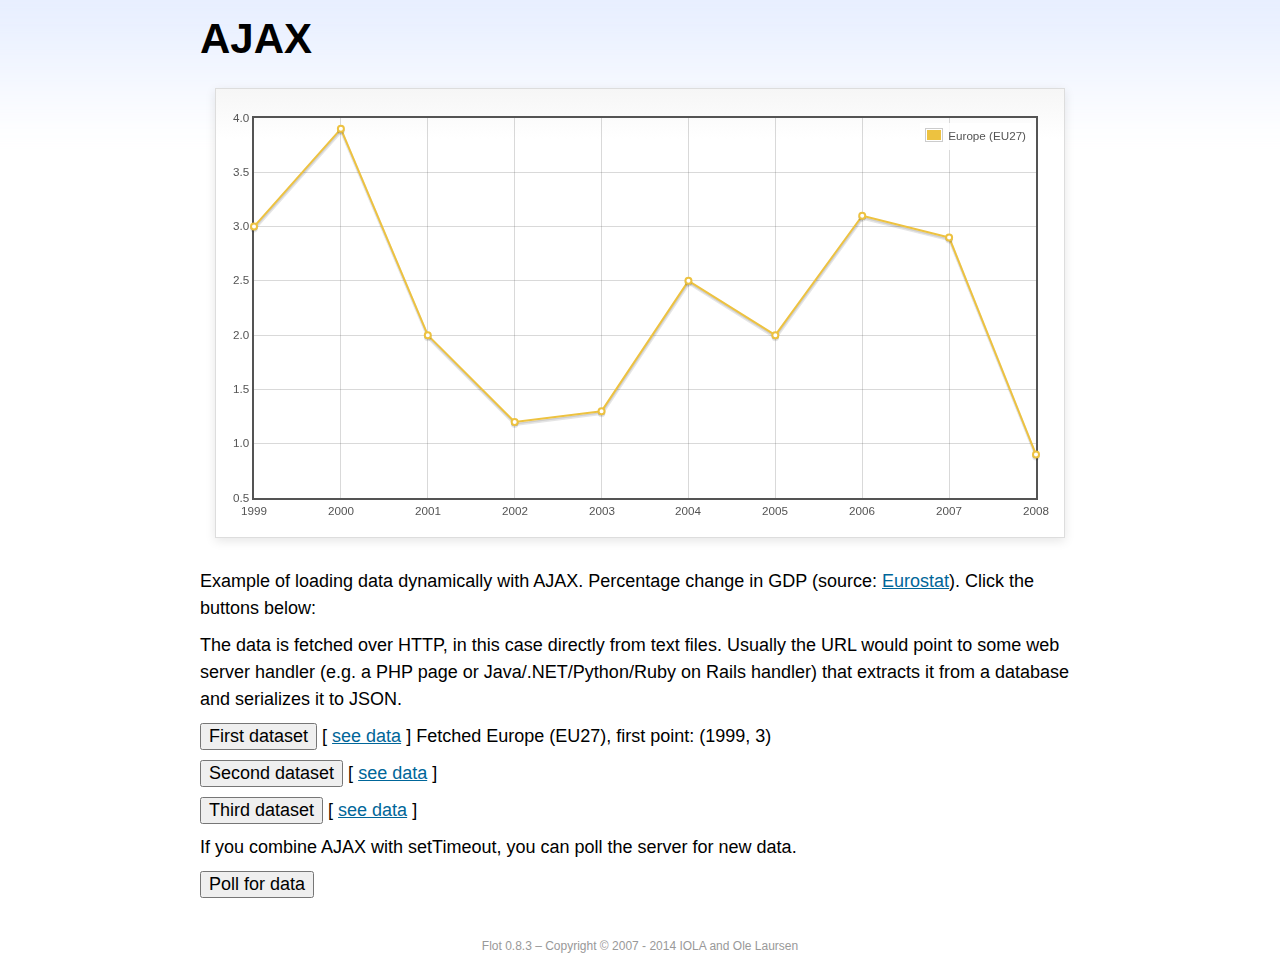
<file: src/main/resources/static/vendors/flot/examples/ajax/index.html>
<!DOCTYPE html PUBLIC "-//W3C//DTD HTML 4.01//EN" "http://www.w3.org/TR/html4/strict.dtd">
<html>
<head>
	<meta http-equiv="Content-Type" content="text/html; charset=utf-8">
	<title>Flot Examples: AJAX</title>
	<link href="../examples.css" rel="stylesheet" type="text/css">
	<!--[if lte IE 8]><script language="javascript" type="text/javascript" src="../../excanvas.min.js"></script><![endif]-->
	<script language="javascript" type="text/javascript" src="../../jquery.js"></script>
	<script language="javascript" type="text/javascript" src="../../jquery.flot.js"></script>
	<script type="text/javascript">

	$(function() {

		var options = {
			lines: {
				show: true
			},
			points: {
				show: true
			},
			xaxis: {
				tickDecimals: 0,
				tickSize: 1
			}
		};

		var data = [];

		$.plot("#placeholder", data, options);

		// Fetch one series, adding to what we already have

		var alreadyFetched = {};

		$("button.fetchSeries").click(function () {

			var button = $(this);

			// Find the URL in the link right next to us, then fetch the data

			var dataurl = button.siblings("a").attr("href");

			function onDataReceived(series) {

				// Extract the first coordinate pair; jQuery has parsed it, so
				// the data is now just an ordinary JavaScript object

				var firstcoordinate = "(" + series.data[0][0] + ", " + series.data[0][1] + ")";
				button.siblings("span").text("Fetched " + series.label + ", first point: " + firstcoordinate);

				// Push the new data onto our existing data array

				if (!alreadyFetched[series.label]) {
					alreadyFetched[series.label] = true;
					data.push(series);
				}

				$.plot("#placeholder", data, options);
			}

			$.ajax({
				url: dataurl,
				type: "GET",
				dataType: "json",
				success: onDataReceived
			});
		});

		// Initiate a recurring data update

		$("button.dataUpdate").click(function () {

			data = [];
			alreadyFetched = {};

			$.plot("#placeholder", data, options);

			var iteration = 0;

			function fetchData() {

				++iteration;

				function onDataReceived(series) {

					// Load all the data in one pass; if we only got partial
					// data we could merge it with what we already have.

					data = [ series ];
					$.plot("#placeholder", data, options);
				}

				// Normally we call the same URL - a script connected to a
				// database - but in this case we only have static example
				// files, so we need to modify the URL.

				$.ajax({
					url: "data-eu-gdp-growth-" + iteration + ".json",
					type: "GET",
					dataType: "json",
					success: onDataReceived
				});

				if (iteration < 5) {
					setTimeout(fetchData, 1000);
				} else {
					data = [];
					alreadyFetched = {};
				}
			}

			setTimeout(fetchData, 1000);
		});

		// Load the first series by default, so we don't have an empty plot

		$("button.fetchSeries:first").click();

		// Add the Flot version string to the footer

		$("#footer").prepend("Flot " + $.plot.version + " &ndash; ");
	});

	</script>
</head>
<body>

	<div id="header">
		<h2>AJAX</h2>
	</div>

	<div id="content">

		<div class="demo-container">
			<div id="placeholder" class="demo-placeholder"></div>
		</div>

		<p>Example of loading data dynamically with AJAX. Percentage change in GDP (source: <a href="http://epp.eurostat.ec.europa.eu/tgm/table.do?tab=table&init=1&plugin=1&language=en&pcode=tsieb020">Eurostat</a>). Click the buttons below:</p>

		<p>The data is fetched over HTTP, in this case directly from text files. Usually the URL would point to some web server handler (e.g. a PHP page or Java/.NET/Python/Ruby on Rails handler) that extracts it from a database and serializes it to JSON.</p>

		<p>
			<button class="fetchSeries">First dataset</button>
			[ <a href="data-eu-gdp-growth.json">see data</a> ]
			<span></span>
		</p>

		<p>
			<button class="fetchSeries">Second dataset</button>
			[ <a href="data-japan-gdp-growth.json">see data</a> ]
			<span></span>
		</p>

		<p>
			<button class="fetchSeries">Third dataset</button>
			[ <a href="data-usa-gdp-growth.json">see data</a> ]
			<span></span>
		</p>

		<p>If you combine AJAX with setTimeout, you can poll the server for new data.</p>

		<p>
			<button class="dataUpdate">Poll for data</button>
		</p>

	</div>

	<div id="footer">
		Copyright &copy; 2007 - 2014 IOLA and Ole Laursen
	</div>

</body>
</html>
</file>
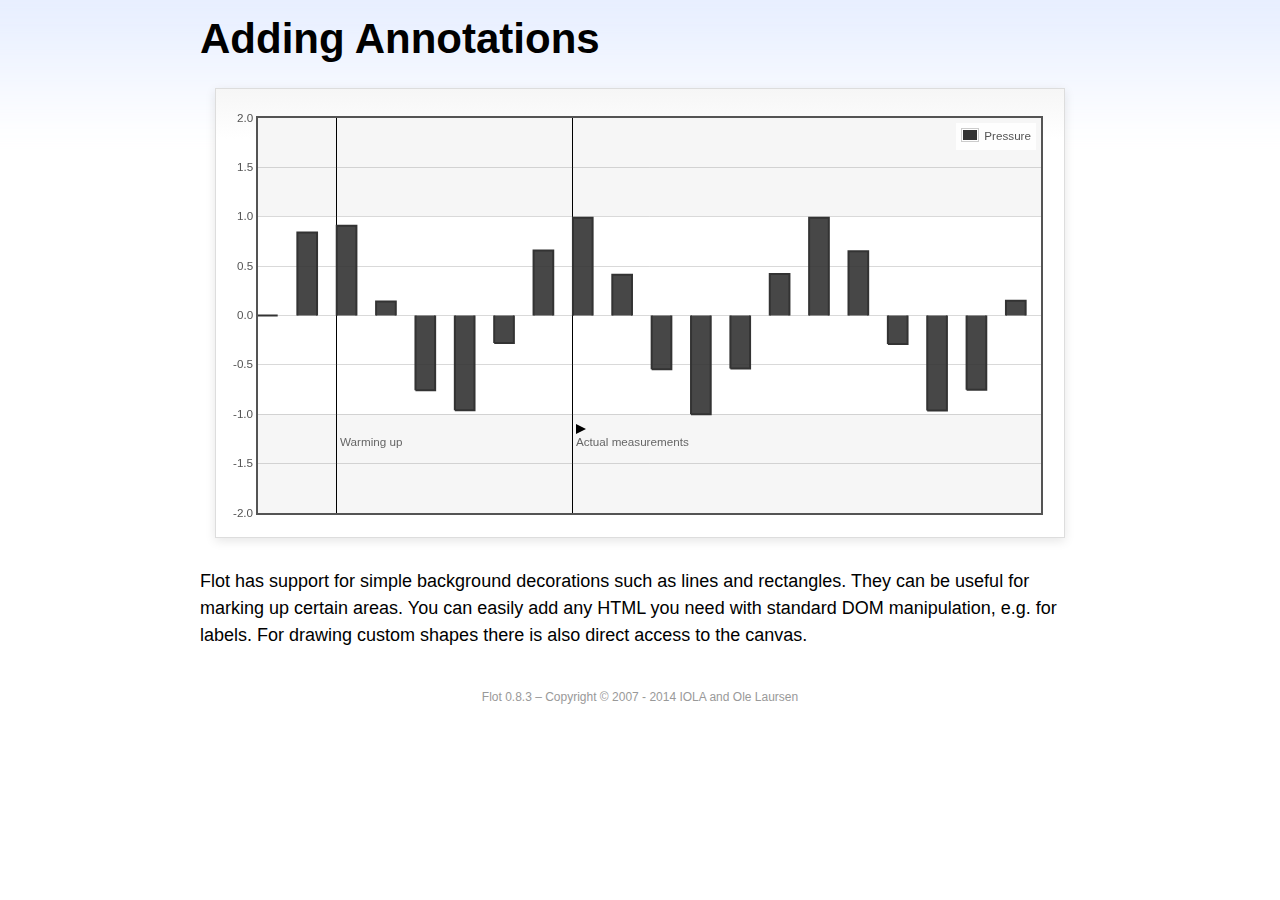
<file: src/main/resources/static/vendors/flot/examples/annotating/index.html>
<!DOCTYPE html PUBLIC "-//W3C//DTD HTML 4.01//EN" "http://www.w3.org/TR/html4/strict.dtd">
<html>
<head>
	<meta http-equiv="Content-Type" content="text/html; charset=utf-8">
	<title>Flot Examples: Adding Annotations</title>
	<link href="../examples.css" rel="stylesheet" type="text/css">
	<!--[if lte IE 8]><script language="javascript" type="text/javascript" src="../../excanvas.min.js"></script><![endif]-->
	<script language="javascript" type="text/javascript" src="../../jquery.js"></script>
	<script language="javascript" type="text/javascript" src="../../jquery.flot.js"></script>
	<script type="text/javascript">

	$(function() {

		var d1 = [];
		for (var i = 0; i < 20; ++i) {
			d1.push([i, Math.sin(i)]);
		}

		var data = [{ data: d1, label: "Pressure", color: "#333" }];

		var markings = [
			{ color: "#f6f6f6", yaxis: { from: 1 } },
			{ color: "#f6f6f6", yaxis: { to: -1 } },
			{ color: "#000", lineWidth: 1, xaxis: { from: 2, to: 2 } },
			{ color: "#000", lineWidth: 1, xaxis: { from: 8, to: 8 } }
		];

		var placeholder = $("#placeholder");

		var plot = $.plot(placeholder, data, {
			bars: { show: true, barWidth: 0.5, fill: 0.9 },
			xaxis: { ticks: [], autoscaleMargin: 0.02 },
			yaxis: { min: -2, max: 2 },
			grid: { markings: markings }
		});

		var o = plot.pointOffset({ x: 2, y: -1.2});

		// Append it to the placeholder that Flot already uses for positioning

		placeholder.append("<div style='position:absolute;left:" + (o.left + 4) + "px;top:" + o.top + "px;color:#666;font-size:smaller'>Warming up</div>");

		o = plot.pointOffset({ x: 8, y: -1.2});
		placeholder.append("<div style='position:absolute;left:" + (o.left + 4) + "px;top:" + o.top + "px;color:#666;font-size:smaller'>Actual measurements</div>");

		// Draw a little arrow on top of the last label to demonstrate canvas
		// drawing

		var ctx = plot.getCanvas().getContext("2d");
		ctx.beginPath();
		o.left += 4;
		ctx.moveTo(o.left, o.top);
		ctx.lineTo(o.left, o.top - 10);
		ctx.lineTo(o.left + 10, o.top - 5);
		ctx.lineTo(o.left, o.top);
		ctx.fillStyle = "#000";
		ctx.fill();

		// Add the Flot version string to the footer

		$("#footer").prepend("Flot " + $.plot.version + " &ndash; ");
	});

	</script>
</head>
<body>

	<div id="header">
		<h2>Adding Annotations</h2>
	</div>

	<div id="content">

		<div class="demo-container">
			<div id="placeholder" class="demo-placeholder"></div>
		</div>

		<p>Flot has support for simple background decorations such as lines and rectangles. They can be useful for marking up certain areas. You can easily add any HTML you need with standard DOM manipulation, e.g. for labels. For drawing custom shapes there is also direct access to the canvas.</p>

	</div>

	<div id="footer">
		Copyright &copy; 2007 - 2014 IOLA and Ole Laursen
	</div>

</body>
</html>
</file>
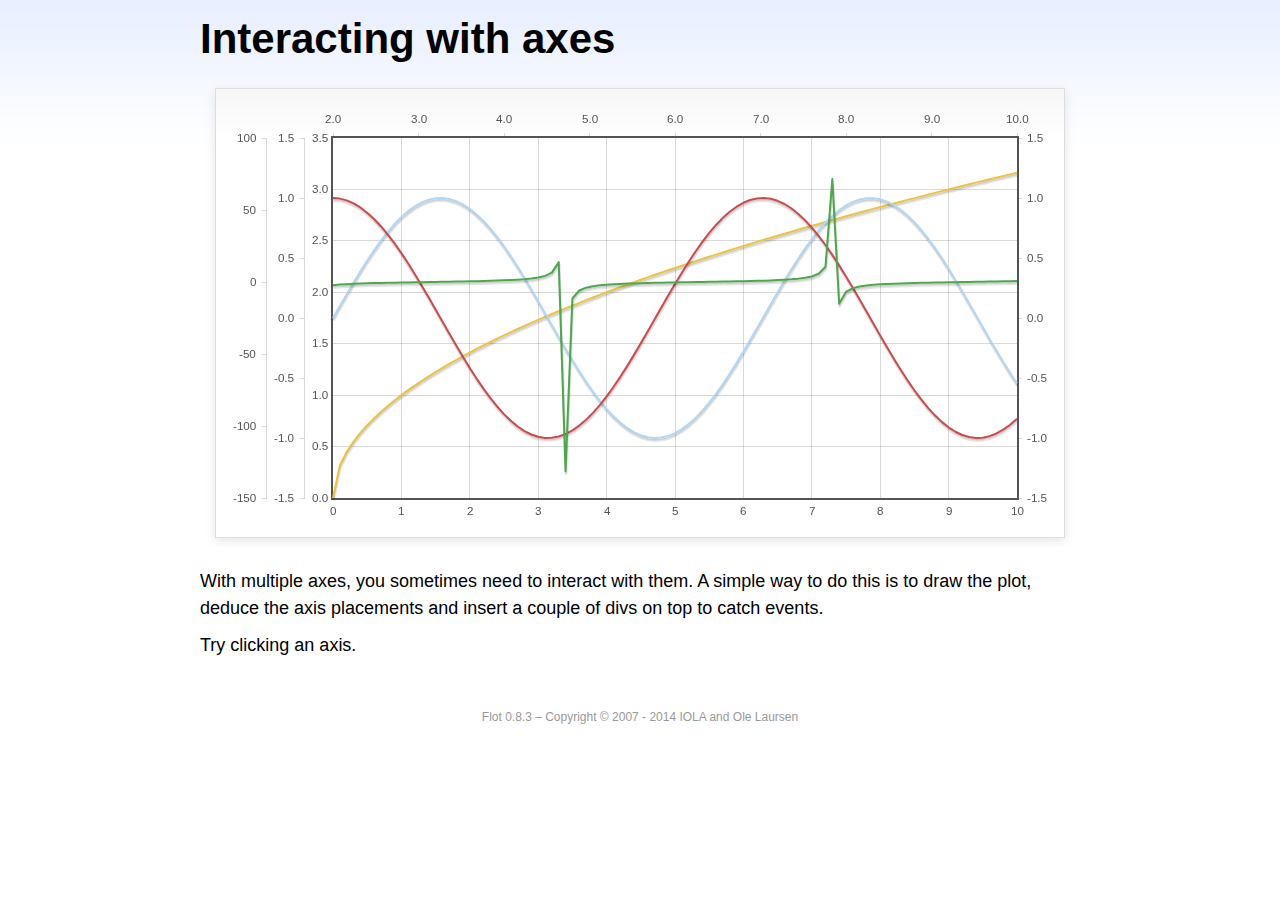
<file: src/main/resources/static/vendors/flot/examples/axes-interacting/index.html>
<!DOCTYPE html PUBLIC "-//W3C//DTD HTML 4.01//EN" "http://www.w3.org/TR/html4/strict.dtd">
<html>
<head>
	<meta http-equiv="Content-Type" content="text/html; charset=utf-8">
	<title>Flot Examples: Interacting with axes</title>
	<link href="../examples.css" rel="stylesheet" type="text/css">
	<!--[if lte IE 8]><script language="javascript" type="text/javascript" src="../../excanvas.min.js"></script><![endif]-->
	<script language="javascript" type="text/javascript" src="../../jquery.js"></script>
	<script language="javascript" type="text/javascript" src="../../jquery.flot.js"></script>
	<script type="text/javascript">

	$(function() {

		function generate(start, end, fn) {
			var res = [];
			for (var i = 0; i <= 100; ++i) {
				var x = start + i / 100 * (end - start);
				res.push([x, fn(x)]);
			}
			return res;
		}

		var data = [
			{ data: generate(0, 10, function (x) { return Math.sqrt(x);}), xaxis: 1, yaxis:1 },
			{ data: generate(0, 10, function (x) { return Math.sin(x);}), xaxis: 1, yaxis:2 },
			{ data: generate(0, 10, function (x) { return Math.cos(x);}), xaxis: 1, yaxis:3 },
			{ data: generate(2, 10, function (x) { return Math.tan(x);}), xaxis: 2, yaxis: 4 }
		];

		var plot = $.plot("#placeholder", data, {
			xaxes: [
				{ position: 'bottom' },
				{ position: 'top'}
			],
			yaxes: [
				{ position: 'left' },
				{ position: 'left' },
				{ position: 'right' },
				{ position: 'left' }
			]
		});

		// Create a div for each axis

		$.each(plot.getAxes(), function (i, axis) {
			if (!axis.show)
				return;

			var box = axis.box;

			$("<div class='axisTarget' style='position:absolute; left:" + box.left + "px; top:" + box.top + "px; width:" + box.width +  "px; height:" + box.height + "px'></div>")
				.data("axis.direction", axis.direction)
				.data("axis.n", axis.n)
				.css({ backgroundColor: "#f00", opacity: 0, cursor: "pointer" })
				.appendTo(plot.getPlaceholder())
				.hover(
					function () { $(this).css({ opacity: 0.10 }) },
					function () { $(this).css({ opacity: 0 }) }
				)
				.click(function () {
					$("#click").text("You clicked the " + axis.direction + axis.n + "axis!")
				});
		});

		// Add the Flot version string to the footer

		$("#footer").prepend("Flot " + $.plot.version + " &ndash; ");
	});

	</script>
</head>
<body>

	<div id="header">
		<h2>Interacting with axes</h2>
	</div>

	<div id="content">

		<div class="demo-container">
			<div id="placeholder" class="demo-placeholder"></div>
		</div>

		<p>With multiple axes, you sometimes need to interact with them. A simple way to do this is to draw the plot, deduce the axis placements and insert a couple of divs on top to catch events.</p>

		<p>Try clicking an axis.</p>

		<p id="click"></p>

	</div>

	<div id="footer">
		Copyright &copy; 2007 - 2014 IOLA and Ole Laursen
	</div>

</body>
</html>
</file>
<file: src/main/resources/static/vendors/flot/examples/examples.css>
* {	padding: 0; margin: 0; vertical-align: top; }

body {
	background: url(background.png) repeat-x;
	font: 18px/1.5em "proxima-nova", Helvetica, Arial, sans-serif;
}

a {	color: #069; }
a:hover { color: #28b; }

h2 {
	margin-top: 15px;
	font: normal 32px "omnes-pro", Helvetica, Arial, sans-serif;
}

h3 {
	margin-left: 30px;
	font: normal 26px "omnes-pro", Helvetica, Arial, sans-serif;
	color: #666;
}

p {
	margin-top: 10px;
}

button {
	font-size: 18px;
	padding: 1px 7px;
}

input {
	font-size: 18px;
}

input[type=checkbox] {
	margin: 7px;
}

#header {
	position: relative;
	width: 900px;
	margin: auto;
}

#header h2 {
	margin-left: 10px;
	vertical-align: middle;
	font-size: 42px;
	font-weight: bold;
	text-decoration: none;
	color: #000;
}

#content {
	width: 880px;
	margin: 0 auto;
	padding: 10px;
}

#footer {
	margin-top: 25px;
	margin-bottom: 10px;
	text-align: center;
	font-size: 12px;
	color: #999;
}

.demo-container {
	box-sizing: border-box;
	width: 850px;
	height: 450px;
	padding: 20px 15px 15px 15px;
	margin: 15px auto 30px auto;
	border: 1px solid #ddd;
	background: #fff;
	background: linear-gradient(#f6f6f6 0, #fff 50px);
	background: -o-linear-gradient(#f6f6f6 0, #fff 50px);
	background: -ms-linear-gradient(#f6f6f6 0, #fff 50px);
	background: -moz-linear-gradient(#f6f6f6 0, #fff 50px);
	background: -webkit-linear-gradient(#f6f6f6 0, #fff 50px);
	box-shadow: 0 3px 10px rgba(0,0,0,0.15);
	-o-box-shadow: 0 3px 10px rgba(0,0,0,0.1);
	-ms-box-shadow: 0 3px 10px rgba(0,0,0,0.1);
	-moz-box-shadow: 0 3px 10px rgba(0,0,0,0.1);
	-webkit-box-shadow: 0 3px 10px rgba(0,0,0,0.1);
}

.demo-placeholder {
	width: 100%;
	height: 100%;
	font-size: 14px;
	line-height: 1.2em;
}

.legend table {
	border-spacing: 5px;
}
</file>
<file: src/main/resources/static/vendors/gmaps/test/lib/jasmine.css>
body { background-color: #eeeeee; padding: 0; margin: 5px; overflow-y: scroll; }

#HTMLReporter { font-size: 11px; font-family: Monaco, "Lucida Console", monospace; line-height: 14px; color: #333333; }
#HTMLReporter a { text-decoration: none; }
#HTMLReporter a:hover { text-decoration: underline; }
#HTMLReporter p, #HTMLReporter h1, #HTMLReporter h2, #HTMLReporter h3, #HTMLReporter h4, #HTMLReporter h5, #HTMLReporter h6 { margin: 0; line-height: 14px; }
#HTMLReporter .banner, #HTMLReporter .symbolSummary, #HTMLReporter .summary, #HTMLReporter .resultMessage, #HTMLReporter .specDetail .description, #HTMLReporter .alert .bar, #HTMLReporter .stackTrace { padding-left: 9px; padding-right: 9px; }
#HTMLReporter #jasmine_content { position: fixed; right: 100%; }
#HTMLReporter .version { color: #aaaaaa; }
#HTMLReporter .banner { margin-top: 14px; }
#HTMLReporter .duration { color: #aaaaaa; float: right; }
#HTMLReporter .symbolSummary { overflow: hidden; *zoom: 1; margin: 14px 0; }
#HTMLReporter .symbolSummary li { display: block; float: left; height: 7px; width: 14px; margin-bottom: 7px; font-size: 16px; }
#HTMLReporter .symbolSummary li.passed { font-size: 14px; }
#HTMLReporter .symbolSummary li.passed:before { color: #5e7d00; content: "\02022"; }
#HTMLReporter .symbolSummary li.failed { line-height: 9px; }
#HTMLReporter .symbolSummary li.failed:before { color: #b03911; content: "x"; font-weight: bold; margin-left: -1px; }
#HTMLReporter .symbolSummary li.skipped { font-size: 14px; }
#HTMLReporter .symbolSummary li.skipped:before { color: #bababa; content: "\02022"; }
#HTMLReporter .symbolSummary li.pending { line-height: 11px; }
#HTMLReporter .symbolSummary li.pending:before { color: #aaaaaa; content: "-"; }
#HTMLReporter .exceptions { color: #fff; float: right; margin-top: 5px; margin-right: 5px; }
#HTMLReporter .bar { line-height: 28px; font-size: 14px; display: block; color: #eee; }
#HTMLReporter .runningAlert { background-color: #666666; }
#HTMLReporter .skippedAlert { background-color: #aaaaaa; }
#HTMLReporter .skippedAlert:first-child { background-color: #333333; }
#HTMLReporter .skippedAlert:hover { text-decoration: none; color: white; text-decoration: underline; }
#HTMLReporter .passingAlert { background-color: #a6b779; }
#HTMLReporter .passingAlert:first-child { background-color: #5e7d00; }
#HTMLReporter .failingAlert { background-color: #cf867e; }
#HTMLReporter .failingAlert:first-child { background-color: #b03911; }
#HTMLReporter .results { margin-top: 14px; }
#HTMLReporter #details { display: none; }
#HTMLReporter .resultsMenu, #HTMLReporter .resultsMenu a { background-color: #fff; color: #333333; }
#HTMLReporter.showDetails .summaryMenuItem { font-weight: normal; text-decoration: inherit; }
#HTMLReporter.showDetails .summaryMenuItem:hover { text-decoration: underline; }
#HTMLReporter.showDetails .detailsMenuItem { font-weight: bold; text-decoration: underline; }
#HTMLReporter.showDetails .summary { display: none; }
#HTMLReporter.showDetails #details { display: block; }
#HTMLReporter .summaryMenuItem { font-weight: bold; text-decoration: underline; }
#HTMLReporter .summary { margin-top: 14px; }
#HTMLReporter .summary .suite .suite, #HTMLReporter .summary .specSummary { margin-left: 14px; }
#HTMLReporter .summary .specSummary.passed a { color: #5e7d00; }
#HTMLReporter .summary .specSummary.failed a { color: #b03911; }
#HTMLReporter .description + .suite { margin-top: 0; }
#HTMLReporter .suite { margin-top: 14px; }
#HTMLReporter .suite a { color: #333333; }
#HTMLReporter #details .specDetail { margin-bottom: 28px; }
#HTMLReporter #details .specDetail .description { display: block; color: white; background-color: #b03911; }
#HTMLReporter .resultMessage { padding-top: 14px; color: #333333; }
#HTMLReporter .resultMessage span.result { display: block; }
#HTMLReporter .stackTrace { margin: 5px 0 0 0; max-height: 224px; overflow: auto; line-height: 18px; color: #666666; border: 1px solid #ddd; background: white; white-space: pre; }

#TrivialReporter { padding: 8px 13px; position: absolute; top: 0; bottom: 0; left: 0; right: 0; overflow-y: scroll; background-color: white; font-family: "Helvetica Neue Light", "Lucida Grande", "Calibri", "Arial", sans-serif; /*.resultMessage {*/ /*white-space: pre;*/ /*}*/ }
#TrivialReporter a:visited, #TrivialReporter a { color: #303; }
#TrivialReporter a:hover, #TrivialReporter a:active { color: blue; }
#TrivialReporter .run_spec { float: right; padding-right: 5px; font-size: .8em; text-decoration: none; }
#TrivialReporter .banner { color: #303; background-color: #fef; padding: 5px; }
#TrivialReporter .logo { float: left; font-size: 1.1em; padding-left: 5px; }
#TrivialReporter .logo .version { font-size: .6em; padding-left: 1em; }
#TrivialReporter .runner.running { background-color: yellow; }
#TrivialReporter .options { text-align: right; font-size: .8em; }
#TrivialReporter .suite { border: 1px outset gray; margin: 5px 0; padding-left: 1em; }
#TrivialReporter .suite .suite { margin: 5px; }
#TrivialReporter .suite.passed { background-color: #dfd; }
#TrivialReporter .suite.failed { background-color: #fdd; }
#TrivialReporter .spec { margin: 5px; padding-left: 1em; clear: both; }
#TrivialReporter .spec.failed, #TrivialReporter .spec.passed, #TrivialReporter .spec.skipped { padding-bottom: 5px; border: 1px solid gray; }
#TrivialReporter .spec.failed { background-color: #fbb; border-color: red; }
#TrivialReporter .spec.passed { background-color: #bfb; border-color: green; }
#TrivialReporter .spec.skipped { background-color: #bbb; }
#TrivialReporter .messages { border-left: 1px dashed gray; padding-left: 1em; padding-right: 1em; }
#TrivialReporter .passed { background-color: #cfc; display: none; }
#TrivialReporter .failed { background-color: #fbb; }
#TrivialReporter .skipped { color: #777; background-color: #eee; display: none; }
#TrivialReporter .resultMessage span.result { display: block; line-height: 2em; color: black; }
#TrivialReporter .resultMessage .mismatch { color: black; }
#TrivialReporter .stackTrace { white-space: pre; font-size: .8em; margin-left: 10px; max-height: 5em; overflow: auto; border: 1px inset red; padding: 1em; background: #eef; }
#TrivialReporter .finished-at { padding-left: 1em; font-size: .6em; }
#TrivialReporter.show-passed .passed, #TrivialReporter.show-skipped .skipped { display: block; }
#TrivialReporter #jasmine_content { position: fixed; right: 100%; }
#TrivialReporter .runner { border: 1px solid gray; display: block; margin: 5px 0; padding: 2px 0 2px 10px; }
</file>
<file: src/main/resources/static/vendors/gmaps/test/style.css>
body {
font-family: sans-serif;
}

h1, h2, h3, h4, h5, h6 {
  margin: 0;
  font-weight: lighter;
  text-transform: lowercase;
  font-variant: small-caps;
}

.map,
.panorama {
  width: 100%;
  height: 100px;
}

.with-columns {
  display: block;
  width: 100%;
  overflow: hidden;
}

.with-columns .map,
.with-columns .panorama {
  display: block;
  width: 50%;
  height: 150px;
  float: left;
}
</file>
<file: src/main/resources/static/vendors/chart.js/samples/style.css>
@import url('https://maxcdn.bootstrapcdn.com/font-awesome/4.7.0/css/font-awesome.min.css');
@import url('https://fonts.googleapis.com/css?family=Lato:100,300,400,700,900');

body, html {
	color: #333538;
	font-family: 'Lato', sans-serif;
	line-height: 1.6;
	padding: 0;
	margin: 0;
}

a {
	color: #f27173;
	text-decoration: none;
}

a:hover {
	color: #e25f5f;
	text-decoration: underline;
}

.content {
	max-width: 800px;
	margin: auto;
	padding: 16px 32px;
}

.header {
	text-align: center;
	padding: 32px 0;
}

.wrapper {
	min-height: 400px;
	padding: 16px 0;
	position: relative;
}

.wrapper.col-2 {
	display: inline-block;
	min-height: 256px;
	width: 49%;
}

@media (max-width: 400px) {
	.wrapper.col-2 {
		width: 100%
	}
}

.wrapper canvas {
	-moz-user-select: none;
	-webkit-user-select: none;
	-ms-user-select: none;
}

.toolbar {
	display: flex;
}

.toolbar > * {
	margin: 0 8px 0 0;
}

.btn {
	background-color: #aaa;
	border-radius: 4px;
	color: white;
	padding: 0.25rem 0.75rem;
}

.btn .fa {
	font-size: 1rem;
}

.btn:hover {
	background-color: #888;
	color: white;
	text-decoration: none;
}

.btn-chartjs { background-color: #f27173; }
.btn-chartjs:hover { background-color: #e25f5f; }
.btn-docs:hover { background-color: #2793db; }
.btn-docs { background-color: #36A2EB; }
.btn-docs:hover { background-color: #2793db; }
.btn-gh { background-color: #444; }
.btn-gh:hover { background-color: #333; }

.btn-on {
	border-style: inset;
}

.chartjs-title {
	font-size: 2rem;
	font-weight: 600;
	white-space: nowrap;
}

.chartjs-title::before {
	background-image: url(logo.svg);
	background-position: left center;
	background-repeat: no-repeat;
	background-size: 40px;
	content: 'Chart.js | ';
	color: #f27173;
	font-weight: 600;
	padding-left: 48px;
}

.chartjs-caption {
	font-size: 1.2rem;
}

.chartjs-links {
	display: flex;
	justify-content: center;
	padding: 8px 0;
}

.chartjs-links a {
	align-items: center;
	display: flex;
	font-size: 0.9rem;
	margin: 0.2rem;
}

.chartjs-links .fa:before {
	margin-right: 0.5em;
}

.samples-category {
	display: inline-block;
	margin-bottom: 32px;
	vertical-align: top;
	width: 25%;
}

.samples-category > .title {
	color: #aaa;
	font-weight: 300;
	font-size: 1.5rem;
}

.samples-category:hover > .title {
	color: black;
}

.samples-category > .items {
	padding: 8px 0;
}

.samples-entry {
	padding: 0 0 4px 0;
}

.samples-entry > .title {
	font-weight: 700;
}

@media (max-width: 640px) {
	.samples-category { width: 33%; }
}

@media (max-width: 512px) {
	.samples-category { width: 50%; }
}

@media (max-width: 420px) {
	.chartjs-caption { font-size: 1.05rem; }
	.chartjs-title::before { content: ''; }
	.chartjs-links a { flex-direction: column; }
	.chartjs-links .fa { margin: 0 }
	.samples-category { width: 100%; }
}

.analyser table {
	color: #333;
	font-size: 0.9rem;
	margin: 8px 0;
	width: 100%
}

.analyser th {
	background-color: #f0f0f0;
	padding: 2px;
}

.analyser td {
	padding: 2px;
	text-align: center;
}
</file>
